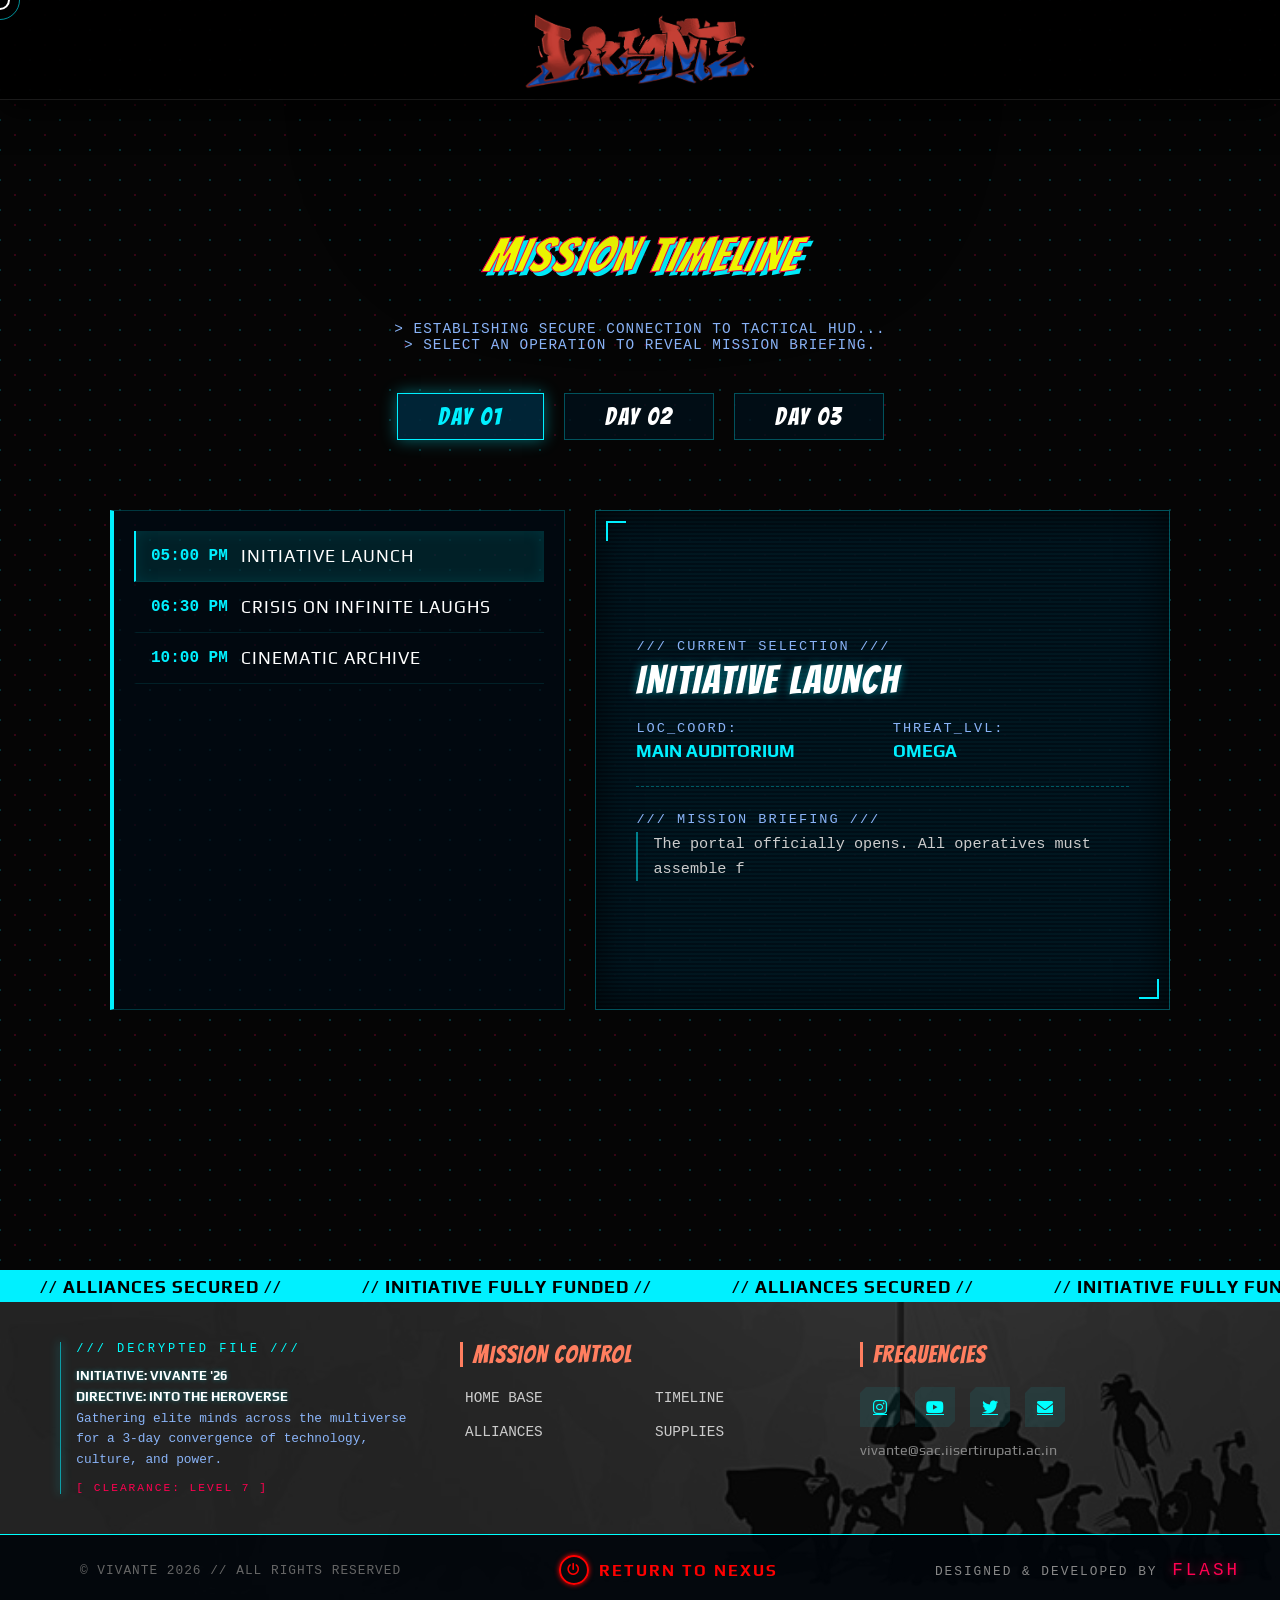
<file: schedule.html>
<!DOCTYPE html>
<html lang="en">
<head>
    <meta charset="UTF-8" />
    <meta name="viewport" content="width=device-width, initial-scale=1.0"/>
    <title>TIMELINE | VIVANTE 2026</title>
    <link rel="stylesheet" href="style.css" />
    <link rel="stylesheet" href="https://cdnjs.cloudflare.com/ajax/libs/font-awesome/6.0.0/css/all.min.css" />
    
    <style>
        /* === NAVBAR & FOOTER OVERRIDES === */
        .nav-left, .nav-right, #mobile-menu-overlay, .hamburger { display: none !important; }
        .navbar { justify-content: center !important; }

        /* === SPLIT-HUD LAYOUT === */
        .hud-container {
            max-width: 1100px;
            margin: 40px auto 80px;
            display: flex;
            gap: 30px;
            height: 500px;
            padding: 0 20px;
        }

        /* === DAY SELECTOR TABS === */
        .day-tabs {
            display: flex;
            justify-content: center;
            gap: 20px;
            margin-bottom: 30px;
        }
        .hud-tab {
            background: rgba(0, 15, 25, 0.8);
            border: 1px solid rgba(0, 240, 255, 0.3);
            color: #fff;
            font-family: 'Bangers', cursive;
            font-size: 1.5rem;
            letter-spacing: 2px;
            padding: 10px 40px;
            cursor: pointer;
            transition: 0.3s;
            position: relative;
            overflow: hidden;
        }
        .hud-tab::before {
            content: ''; position: absolute; top: 0; left: -100%; width: 100%; height: 100%;
            background: linear-gradient(90deg, transparent, rgba(255,255,255,0.2), transparent);
            transition: 0.4s;
        }
        .hud-tab:hover::before { left: 100%; }
        .hud-tab.active {
            background: rgba(0, 40, 60, 0.9);
            border-color: #00f0ff;
            box-shadow: 0 0 15px rgba(0, 240, 255, 0.4);
            color: #00f0ff;
        }

        /* === LEFT PANEL: THE TIMELINE FEED === */
        .hud-left {
            flex: 1;
            background: rgba(0, 10, 20, 0.7);
            border: 1px solid rgba(0, 240, 255, 0.2);
            border-left: 4px solid #00f0ff;
            overflow-y: auto;
            padding: 20px;
            position: relative;
        }
        /* Custom Scrollbar */
        .hud-left::-webkit-scrollbar { width: 6px; }
        .hud-left::-webkit-scrollbar-track { background: rgba(0,0,0,0.5); }
        .hud-left::-webkit-scrollbar-thumb { background: #00f0ff; border-radius: 10px; }

        .time-node {
            display: flex;
            align-items: center;
            padding: 15px;
            border-bottom: 1px solid rgba(0, 240, 255, 0.1);
            cursor: pointer;
            transition: 0.3s;
            border-left: 2px solid transparent;
        }
        .time-node:hover {
            background: rgba(0, 240, 255, 0.05);
            border-left-color: #00f0ff;
            padding-left: 25px;
        }
        .time-node.active {
            background: rgba(0, 240, 255, 0.1);
            border-left-color: #00f0ff;
            box-shadow: inset 0 0 15px rgba(0, 240, 255, 0.1);
        }
        .node-time {
            font-family: 'Courier New', monospace;
            color: #00f0ff;
            font-weight: bold;
            width: 90px;
            font-size: 1rem;
        }
        .node-title {
            font-family: 'Play', sans-serif;
            color: #fff;
            font-size: 1.1rem;
            letter-spacing: 1px;
        }

        /* === RIGHT PANEL: THE ANALYZER === */
        .hud-right {
            flex: 1.2;
            background: repeating-linear-gradient(0deg, rgba(0, 15, 25, 0.9), rgba(0, 15, 25, 0.9) 2px, rgba(0, 25, 35, 0.9) 2px, rgba(0, 25, 35, 0.9) 4px);
            border: 1px solid rgba(0, 240, 255, 0.3);
            position: relative;
            padding: 40px;
            display: flex;
            flex-direction: column;
            justify-content: center;
            box-shadow: inset 0 0 40px rgba(0,0,0,0.8);
        }
        /* Corner Targeting Reticles */
        .hud-right::before { content: ''; position: absolute; top: 10px; left: 10px; width: 20px; height: 20px; border-top: 2px solid #00f0ff; border-left: 2px solid #00f0ff; }
        .hud-right::after { content: ''; position: absolute; bottom: 10px; right: 10px; width: 20px; height: 20px; border-bottom: 2px solid #00f0ff; border-right: 2px solid #00f0ff; }

        .analyzer-glitch {
            animation: glitchEffect 0.2s 2;
        }
        @keyframes glitchEffect {
            0% { transform: translate(0) }
            20% { transform: translate(-5px, 5px) }
            40% { transform: translate(-5px, -5px) }
            60% { transform: translate(5px, 5px) }
            80% { transform: translate(5px, -5px) }
            100% { transform: translate(0) }
        }

        .data-label {
            font-family: 'Courier New', monospace;
            color: #8ab4f8;
            font-size: 0.85rem;
            margin-bottom: 5px;
            letter-spacing: 2px;
        }
        .data-title {
            font-family: 'Bangers', cursive;
            color: #fff;
            font-size: 2.5rem;
            letter-spacing: 2px;
            margin: 0 0 20px 0;
            text-shadow: 0 0 10px rgba(0, 240, 255, 0.5);
        }
        .data-grid {
            display: grid;
            grid-template-columns: 1fr 1fr;
            gap: 20px;
            margin-bottom: 25px;
            padding-bottom: 25px;
            border-bottom: 1px dashed rgba(0, 240, 255, 0.3);
        }
        .data-value {
            font-family: 'Play', sans-serif;
            color: #00f0ff;
            font-size: 1.1rem;
            font-weight: bold;
            text-transform: uppercase;
        }
        .data-desc {
            font-family: 'Courier New', monospace;
            color: #ccc;
            font-size: 0.95rem;
            line-height: 1.6;
            border-left: 2px solid rgba(0, 240, 255, 0.5);
            padding-left: 15px;
        }

        /* Mobile Breakpoint */
        @media (max-width: 800px) {
            .hud-container { flex-direction: column; height: auto; }
            .hud-left { max-height: 300px; }
            .hud-right { min-height: 400px; }
        }
    </style>
</head>
<body>

    <div id="cursor-main"></div>
    <div id="cursor-ghost"></div>

    <div class="navbar-bg"></div>
    <nav class="navbar">
        <div class="logo nav-logo reveal" style="opacity: 1; pointer-events: auto;" onclick="returnToNexus(event);" title="CLOSE DATABASE">
            <img src="images/logo.png" alt="Logo" style="height: 105px; cursor: pointer;" />
        </div>
    </nav>

    <main id="main-content" style="padding-top: 150px; min-height: 100vh;">
        <section id="schedule" class="section">
            <h2 class="section-title">MISSION TIMELINE</h2>
            
            <div style="text-align: center; color: #8ab4f8; font-family: 'Courier New', monospace; max-width: 800px; margin: -20px auto 40px; font-size: 0.9rem; letter-spacing: 1px;">
                > ESTABLISHING SECURE CONNECTION TO TACTICAL HUD... <br>
                > SELECT AN OPERATION TO REVEAL MISSION BRIEFING.
            </div>

            <div class="day-tabs">
                <button class="hud-tab active" onclick="loadDay(1, this)">DAY 01</button>
                <button class="hud-tab" onclick="loadDay(2, this)">DAY 02</button>
                <button class="hud-tab" onclick="loadDay(3, this)">DAY 03</button>
            </div>

            <div class="hud-container">
                
                <div class="hud-left" id="timeline-feed">
                    </div>

                <div class="hud-right" id="data-analyzer">
                    <div class="data-label">/// CURRENT SELECTION ///</div>
                    <h3 class="data-title" id="brief-title">AWAITING INPUT</h3>
                    
                    <div class="data-grid">
                        <div>
                            <div class="data-label">LOC_COORD:</div>
                            <div class="data-value" id="brief-loc">--</div>
                        </div>
                        <div>
                            <div class="data-label">THREAT_LVL:</div>
                            <div class="data-value" id="brief-threat">--</div>
                        </div>
                    </div>

                    <div class="data-label">/// MISSION BRIEFING ///</div>
                    <p class="data-desc" id="brief-desc">Select an event from the timeline feed to decrypt files.</p>
                </div>

            </div>
        </section>
    </main>

    <script>
       // The Master Database of Events
        const missionData = {
            1: [
                { time: "05:00 PM", title: "INITIATIVE LAUNCH", loc: "MAIN AUDITORIUM", threat: "OMEGA", desc: "The portal officially opens. All operatives must assemble for the Inauguration Ceremony at the COLESIUM." },
                { time: "06:30 PM", title: "CRISIS ON INFINITE LAUGHS", loc: "THE COLISEUM", threat: "FRIENDLY FIRE", desc: "Stand-up comedy protocol. Extreme Laughters detected. Proceed with a sense of humor (COLESIUM)." },
                { time: "10:00 PM", title: "CINEMATIC ARCHIVE", loc: "OPEN AIR THEATRE", threat: "CASUAL", desc: "Late-night movie screening. Visual feeds will run until 01:00 AM. Blankets and rations advised.(CAMPUS CENTRE)" }
            ],
            2: [
                { time: "09:00 AM", title: "MULTIVERSE SCAVENGER HUNT", loc: "CAMPUS GROUNDS", threat: "INTEL", desc: "Decrypt clues scattered across reality to Save the MULTIVERSE." },
                { time: "09:00 AM", title: "SPEED FORCE RELAY", loc: "SPORTS COMPLEX", threat: "PHYSICAL", desc: "High-velocity relay race running simultaneously with the Scavenger Hunt." },
                { time: "12:00 PM", title: "THE TRIAL OF KHONSHU", loc: "SECTOR 4", threat: "PSYCHOLOGICAL", desc: "KHONSHU Leads you to the truth but you must have to prove yourself before the scapel." },
                { time: "02:00 PM", title: "POTTERY WORKSHOP", loc: "CREATIVE HUB", threat: "ARTISTIC", desc: "Pottery shaping session. Manipulate terrain elements manually until 05:00 PM." },
                { time: "04:30 PM", title: "VIVANTE GOT BLATANT", loc: "MAIN STAGE", threat: "UNPREDICTABLE", desc: "Unfiltered talent showcase. Prepare for raw, uncalibrated displays of power." },
                { time: "08:30 PM", title: "PRONITE: ENERGY SURGE", loc: "THE ARENA", threat: "EXTREME", desc: "Phase one of the pro-nite sequence. High-frequency acoustic waves expected until 11:30 PM. \nArtists: BOMBAY Lineup and DJ RUBZ" }
            ],
            3: [
                { time: "11:00 AM", title: "BALLOON TAG", loc: "KHO-KHO COURT", threat: "TACTICAL", desc: "Evasive maneuvering required. Protect your target assets at all costs." },
                { time: "12:00 PM", title: "THE TRIAL OF KHONSHU", loc: "SECTOR 4", threat: "PSYCHOLOGICAL", desc: "Secondary escape room timeline branch. Navigate the puzzles before the collapse." },
                { time: "02:00 PM", title: "TOTE BAG ART", loc: "TBA", threat: "VARIABLE", desc: "Simultaneous debate protocol and tote bag art crafting. Brains and brushes required." },
                { time: "04:00 PM", title: "Who Knows Their Heroes Best?", loc: "UG-LH", threat: "CLASSIFIED", desc: "Who knows their heroes best? Test your knowledge of the cinematic and comic archives." },
                { time: "05:30 PM", title: "POWER MOVES", loc: "MAIN STAGE", threat: "CHOREOGRAPHED", desc: "Showcase of elite squad performances and cultural expressions." },
                { time: "07:30 PM", title: "THE INFINITY CONCERT", loc: "MAIN STAGE", threat: "APOCALYPTIC", desc: "The ultimate convergence. Maximum power output required to sustain crowd energy until 11:30 PM." }
            ]
        };

        const feedContainer = document.getElementById('timeline-feed');
        const analyzer = document.getElementById('data-analyzer');
        const briefTitle = document.getElementById('brief-title');
        const briefLoc = document.getElementById('brief-loc');
        const briefThreat = document.getElementById('brief-threat');
        const briefDesc = document.getElementById('brief-desc');

        // Function to load the timeline feed for a specific day
        function loadDay(day, btnElement) {
            // Update Tab UI
            document.querySelectorAll('.hud-tab').forEach(btn => btn.classList.remove('active'));
            btnElement.classList.add('active');

            // Clear current feed
            feedContainer.innerHTML = '';
            
            // Generate new feed items
            missionData[day].forEach((mission, index) => {
                const node = document.createElement('div');
                node.className = 'time-node';
                node.innerHTML = `
                    <div class="node-time">${mission.time}</div>
                    <div class="node-title">${mission.title}</div>
                `;
                
                // Add click listener to load data into the Analyzer
                node.onclick = () => {
                    // Highlight active node
                    document.querySelectorAll('.time-node').forEach(n => n.classList.remove('active'));
                    node.classList.add('active');
                    
                    updateAnalyzer(mission);
                };

                feedContainer.appendChild(node);
            });

            // Auto-select the first event of the day
            if(feedContainer.firstChild) {
                feedContainer.firstChild.click();
            }
        }

        // Function to inject data into the Right Panel with a glitch effect
        function updateAnalyzer(mission) {
            // Trigger Glitch Animation
            analyzer.classList.remove('analyzer-glitch');
            void analyzer.offsetWidth; // Trigger reflow to restart CSS animation
            analyzer.classList.add('analyzer-glitch');

            // Inject Data
            briefTitle.innerText = mission.title;
            briefLoc.innerText = mission.loc;
            briefThreat.innerText = mission.threat;
            
            // Typewriter effect for description
            briefDesc.innerText = '';
            let i = 0;
            const text = mission.desc;
            const speed = 20; // typing speed in ms
            
            function typeWriter() {
                if (i < text.length) {
                    briefDesc.innerHTML += text.charAt(i);
                    i++;
                    setTimeout(typeWriter, speed);
                }
            }
            typeWriter();
        }

        // Initialize Day 1 on page load
        window.onload = () => {
            loadDay(1, document.querySelector('.hud-tab'));
        };
    </script>

    <footer id="system-footer">
        <div class="footer-ticker-wrap">
            <div class="footer-ticker-move">
                <span class="footer-ticker-item">// ALLIANCES SECURED //</span>
                <span class="footer-ticker-item">// INITIATIVE FULLY FUNDED //</span>
                <span class="footer-ticker-item">// ALLIANCES SECURED //</span>
                <span class="footer-ticker-item">// INITIATIVE FULLY FUNDED //</span>
                <span class="footer-ticker-item">// ALLIANCES SECURED //</span>
                <span class="footer-ticker-item">// INITIATIVE FULLY FUNDED //</span>
            </div>
            <div class="footer-ticker-move">
                <span class="footer-ticker-item">// ALLIANCES SECURED //</span>
                <span class="footer-ticker-item">// INITIATIVE FULLY FUNDED //</span>
                <span class="footer-ticker-item">// ALLIANCES SECURED //</span>
                <span class="footer-ticker-item">// INITIATIVE FULLY FUNDED //</span>
                <span class="footer-ticker-item">// ALLIANCES SECURED //</span>
                <span class="footer-ticker-item">// INITIATIVE FULLY FUNDED //</span>
            </div>
        </div>

        <div class="footer-grid">
            <div class="footer-col lore-block">
                <div class="lore-accent-line"></div>
                <div class="lore-content">
                    <div class="lore-header">/// DECRYPTED FILE ///</div>
                    <p class="lore-text">
                        <span class="highlight">INITIATIVE: VIVANTE '26</span><br>
                        <span class="highlight">DIRECTIVE: INTO THE HEROVERSE</span><br>
                        Gathering elite minds across the multiverse for a 3-day convergence of technology, culture, and power.
                    </p>
                    <div class="lore-footer">[ CLEARANCE: LEVEL 7 ]</div>
                </div>
            </div>

            <div class="footer-col">
                <h3 class="footer-title">MISSION CONTROL</h3>
                <ul class="footer-links">
                    <li><a href="#" onclick="returnToNexus(event);">HOME BASE</a></li>
                    <li><a href="javascript:void(0);">TIMELINE</a></li>
                    <li><a href="sponsors.html" target="_blank">ALLIANCES</a></li>
                    <li><a href="shop.html" target="_blank">SUPPLIES</a></li>
                </ul>
            </div>

            <div class="footer-col">
                <h3 class="footer-title">FREQUENCIES</h3>
                <div class="social-holo-grid">
                    <a href="#" class="holo-icon"><i class="fab fa-instagram"></i></a>
                    <a href="#" class="holo-icon"><i class="fab fa-youtube"></i></a>
                    <a href="#" class="holo-icon"><i class="fab fa-twitter"></i></a>
                    <a href="#" class="holo-icon"><i class="fas fa-envelope"></i></a>
                </div>
                <div class="comm-text">vivante@sac.iisertirupati.ac.in</div>
            </div>
        </div>

        <div class="breathing-divider"></div>

        <div class="system-bottom-bar">
            <div class="copyright-text">© VIVANTE 2026 // ALL RIGHTS RESERVED</div>
            <div class="reboot-container" onclick="returnToNexus(event);">
                <div class="power-btn"><i class="fas fa-power-off"></i></div>
                <span>RETURN TO NEXUS</span>
            </div>
            <div class="dev-credits">
                DESIGNED & DEVELOPED BY <span class="highlight">FLASH</span>
            </div>
        </div>
    </footer> 

    <script src="script.js"></script>

</body>
</html>
</file>
<file: style.css>
/* ==========================================================================
   === 1. FONTS IMPORT ===
   ========================================================================== */
@import url('https://fonts.googleapis.com/css2?family=Anton&family=Bangers&family=Chakra+Petch:wght@400;700&family=Orbitron:wght@400;700;900&family=Play:wght@400;700&family=Rajdhani:wght@500;700&family=Share+Tech+Mono&family=Teko:wght@400;600&display=swap');

/* Apply border-box globally so padding doesn't add to element width */
*, *::before, *::after {
    box-sizing: border-box;
}

/* Constrain the root document to the exact screen width and hide horizontal overflow */
html, body {
    width: 100%;
    max-width: 100vw;
    overflow-x: hidden;
    position: relative; 
}
/* ==========================================================================
   === 2. CONTROL PANEL & MASTER ERA TOKEN ENGINE ===
   ========================================================================== */
:root {
    --theme-primary: #ff0050;     
    --theme-secondary: #00f0ff;   
    --theme-accent: #f6ff00;      
    --theme-bg-main: #050505;     
    --theme-bg-card: #111111;     
    
    --c-cyan: var(--theme-secondary);
    --c-magenta: var(--theme-primary);
    --c-yellow: var(--theme-accent);
    --c-black: var(--theme-bg-main);
    --c-white: #ffffff;
    --primary-color: var(--theme-primary);
    --bg-dark: var(--theme-bg-main);
    --bg-card: var(--theme-bg-card);
    --text-main: #ffffff;
    --anim-speed: 0.5s;
    --anim-curve: cubic-bezier(0.2, 0.8, 0.2, 1);
    
    --timer-glow-core: rgba(0, 255, 170, 0.85);
    --timer-glow-outer: rgba(0, 240, 255, 0.35);
    --timer-text: #ffffff;
    --timer-labels: #8ab4f8;
}

body.era-1940 {
    --theme-primary: #b38b4d;     
    --theme-secondary: #5a6b47;   
    --theme-accent: #d4af37;      
    --theme-bg-main: #1a1815;     
    --theme-bg-card: #26221d;     
    --timer-glow-core: rgba(212, 175, 55, 0.85);
    --timer-glow-outer: rgba(179, 139, 77, 0.35);
}

body.era-mystic {
    --theme-primary: #9b30ff;     
    --theme-secondary: #ffaa00;   
    --theme-accent: #00ffcc;      
    --theme-bg-main: #0a0510;     
    --theme-bg-card: #150a21;     
    --timer-glow-core: rgba(0, 255, 204, 0.85);
    --timer-glow-outer: rgba(155, 48, 255, 0.35);
}

/* ==========================================================================
   === 3. GLOBAL RESET & SCROLLBAR ===
   ========================================================================== */
* { margin: 0; padding: 0; box-sizing: border-box; font-family: 'Play', sans-serif; scroll-behavior: smooth; }
body { 
    overflow-x: hidden; 
    background-color: var(--c-black); 
    color: #ffffff;
    background-image: radial-gradient(rgba(255, 0, 80, 0.2) 1px, transparent 1px), radial-gradient(rgba(0, 240, 255, 0.2) 1px, transparent 1px);
    background-size: 30px 30px;
    background-position: 0 0, 15px 15px;
    transition: background-color 0.6s ease, color 0.6s ease;
}

h1, h2, h3, .nav-panel a, .time-val, button { font-family: 'Bangers', cursive; letter-spacing: 2px; font-weight: 400; color: #ffffff; }

html { scrollbar-width: thin; scrollbar-color: var(--c-cyan) #050505; }
::-webkit-scrollbar { width: 15px; }
::-webkit-scrollbar-track { background: #050505; border-left: 1px solid rgba(0, 240, 255, 0.1); }
::-webkit-scrollbar-thumb { background: rgba(0, 240, 255, 0.3); border: 1px solid var(--c-cyan); border-radius: 3px; }
::-webkit-scrollbar-thumb:hover { background: var(--c-cyan); border: 1px solid #fff; }

/* ==========================================================================
   === 4. NAVBAR (THE SANDWICH LAYERS & Z-INDEX FIXES) ===
   ========================================================================== */
.navbar-bg { position: fixed !important; top: 0; left: 0; width: 100%; height: 100px; background: rgba(0,0,0,0.95); border-bottom: 1px solid rgba(255,255,255,0.1); box-shadow: 0 10px 30px rgba(0,0,0,0.8); z-index: 1000 !important; }
.navbar { display: flex; align-items: center; justify-content: center; padding: 0 30px; background: transparent; position: fixed !important; width: 100%; top: 0; height: 100px; z-index: 1001 !important; filter: drop-shadow(0 0 120px rgba(0, 0, 0, 0.85)) drop-shadow(4px 4px 0px #000000)}

.hamburger { cursor: pointer; display: none; align-items: center; gap: 8px; z-index: 40; transition: 0.3s; }
.logo { position: absolute; left: 50%; transform: translateX(-50%); cursor: pointer; z-index: 1001; filter: drop-shadow(0 0 1.2px rgba(0, 0, 0, 0.85))drop-shadow(4px 4px 0px #000000)}
.nav-logo { opacity: 0; pointer-events: none; transform: translateX(-50%); transition: opacity 0.2s ease-out; }
.nav-logo.reveal { opacity: 1; pointer-events: auto; }

.nav-logo img { height: 110px; width: auto; transition: opacity 0.2s ease-out, filter 0.3s ease, transform 0.3s ease; }
.nav-logo.reveal:hover img { filter: drop-shadow(0 0 10px rgb(172, 20, 20)) drop-shadow(6px 6px 0px #000000); transform: scale(1.1); }

.nav-panel {
  position: fixed; top: 0; left: -300px; width: 300px; height: 100vh;
  background: rgba(10, 10, 10, 0.98); backdrop-filter: blur(10px);
  border-right: 1px solid var(--primary-color);
  display: flex; flex-direction: column; justify-content: flex-start; align-items: center; gap: 20px;
  padding-top: 120px; padding-bottom: 50px; overflow-y: auto; z-index: 20;
  box-shadow: 10px 0 30px rgba(0,0,0,0.5); transition: left var(--anim-speed) var(--anim-curve);
}
.nav-panel.active { left: 0; }
.nav-panel a { font-size: 1.2rem; color: #fff; text-decoration: none; font-weight: bold; text-transform: uppercase; letter-spacing: 1px; cursor: pointer; transition: 0.3s; }
.nav-panel a:hover { color: var(--primary-color); text-shadow: 0 0 15px var(--primary-color); transform: translateX(10px); }

.nav-left, .nav-right { display: flex; gap: 35px; align-items: center; }
.nav-left { margin-right: 220px; }
.nav-right { margin-left: 220px; }
.navbar a { font-family: 'Bangers', cursive; color: #ffffff; text-decoration: none; font-size: 1.1rem; letter-spacing: 1px; cursor: pointer; text-transform: uppercase; transition: 0.3s; }
.navbar a:hover { color: var(--primary-color); text-shadow: 0 0 10px var(--primary-color); transform: translateY(-2px); }

main, .logo { transition: transform var(--anim-speed) var(--anim-curve); transform-origin: center top; }
body.menu-open main { transform: translateX(145px) scale(0.80); border-radius: 20px; opacity: 0.8; }
body.menu-open .logo { transform: translateX(calc(150px - 50%)) scale(0.85); }

/* ==========================================================================
   === 5. HERO & CINEMATIC DOOMSDAY TIMER ===
   ========================================================================== */
.hero { 
    height: 100dvh; 
    min-height: -webkit-fill-available;
    display: flex; 
    align-items: center; 
    justify-content: center; 
    text-align: center; 
    background-image: url('images/hero-bg.jpg'); 
    background-size: cover; 
    background-position: center; 
    position: relative; 
    padding-top: 80px; 
}
.hero-overlay { 
    position: absolute; top: 0; left: 0; width: 100%; height: 100%; 
    background: linear-gradient(to bottom, rgba(5, 5, 5, 0.4) 0%, rgba(5, 5, 5, 0.7) 60%, var(--bg-dark) 100%); 
}
.hero-content { position: relative; padding: 0 20px; }
.hero-logo-wrapper { display: flex; justify-content: center; align-items: flex-end; margin-bottom: 20px; position: relative; z-index: 1001; min-height: 120px; }
.big-logo { width: 600px; max-width: 80%; height: auto; max-height: 35vh; object-fit: contain; filter: drop-shadow(0 10px 20px rgba(0,0,0,0.6)); transform-origin: center top; will-change: transform, opacity; z-index: 1001; margin: 0; display: block; }
.hero-theme { font-family: 'Bangers', cursive; font-size: 3.5rem; letter-spacing: 4px; text-transform: uppercase; margin: 20px 0; color: var(--c-yellow) !important; text-shadow: 4px 4px 0px var(--c-cyan); -webkit-text-stroke: 1px #ff0050; transform: rotate(-1deg); }
.fest-details { font-family: 'Play', sans-serif; font-size: 1.2rem; color: #ccc; letter-spacing: 2px; text-transform: uppercase; margin-bottom: 30px; font-weight: bold; }

.doomsday-timer-wrapper { display: flex; flex-direction: column; align-items: center; justify-content: center; margin: 40px auto; font-family: 'Courier New', monospace, sans-serif; position: relative; z-index: 5; }
.timer-directive { color: var(--timer-text); font-size: 1.5rem; font-weight: 800; letter-spacing: 8px; text-transform: uppercase; margin-bottom: 30px; text-align: center; animation: doomsdayPulse 3s infinite alternate ease-in-out; }
.timer-display { display: flex; align-items: flex-start; gap: 15px; padding: 20px 30px; background: transparent; }
.time-value { color: var(--timer-text); font-size: 4rem; font-weight: 900; line-height: 1; letter-spacing: 3px; transition: all 0.2s ease; text-shadow: 4px 5px 0px rgba(0, 0, 0, 0.95), 0 0 10px var(--timer-glow-core), 0 0 25px var(--timer-glow-outer); }
.time-separator { color: rgba(255, 255, 255, 0.6); font-size: 3.5rem; font-weight: 700; line-height: 0.85; padding-top: 5px; animation: blinkColon 1s infinite step-start; text-shadow: 3px 4px 0px rgba(0, 0, 0, 0.95), 0 0 12px var(--timer-glow-core); }
.time-block { display: flex; flex-direction: column; align-items: center; min-width: 75px; }
.time-label { color: var(--timer-labels); font-size: 0.75rem; font-weight: 700; letter-spacing: 4px; margin-top: 12px; text-transform: uppercase; opacity: 0.8; }

.countdown-container { display: flex; gap: 20px; justify-content: center; margin-top: 20px; }
.time-box { background: var(--c-cyan); padding: 10px; border: 2px solid #000; min-width: 80px; box-shadow: 5px 5px 0 var(--c-magenta); transform: skew(-5deg); }
.time-val { font-size: 2rem; color: #000; font-weight: bold; display: block; }

/* ==========================================================================
   === 6. SECTIONS & UNIVERSAL TITLES ===
   ========================================================================== */
.section { padding: 80px 20px; min-height: 80vh; display: flex; flex-direction: column; align-items: center; }
.container { max-width: 1100px; margin: 0 auto; text-align: center; width: 100%; }
section { scroll-margin-top: 100px; }
.section-title { font-size: 3rem; margin-bottom: 50px; display: inline-block; color: var(--c-yellow) !important; text-transform: uppercase; font-style: italic; border-bottom: none !important; -webkit-text-stroke: 1px var(--c-magenta); text-shadow: 4px 4px 0px var(--c-cyan) !important; padding-bottom: 10px; }

/* ==========================================================================
   === 7. TIMELINE ===
   ========================================================================== */
.timeline-container { position: relative; max-width: 1100px; margin: 0 auto; margin-top: -80px; }
.timeline-core, .thread-connector { display: none; } 
.timeline-item { position: relative; width: 50%; box-sizing: border-box; z-index: 2; height: 250px; --scroll-progress: 0; display: flex; align-items: flex-start; }
.timeline-item.left { left: 0; justify-content: flex-end; padding-right: 40px; padding-left: 20px; }
.timeline-item.right { left: 50%; justify-content: flex-start; padding-left: 40px; padding-right: 20px; }
.line-segment { position: absolute; top: 0; width: 6px; background: var(--c-yellow, #ffdd00); border: 1px solid #000; z-index: 1; transform-origin: top; height: calc(clamp(0, var(--scroll-progress), 1) * 100%); box-shadow: 0 0 10px var(--c-yellow), 0 0 20px rgba(255, 221, 0, 0.7); transition: none !important; }
.timeline-item.left .line-segment { right: -3px; }
.timeline-item.right .line-segment { left: -3px; }
.timeline-item::before { content: ''; position: absolute; top: 50px; width: 14px; height: 14px; background: var(--c-yellow); border: 2px solid #000; border-radius: 50%; z-index: 4; transform: scale(clamp(0, (var(--scroll-progress) - 0.18) * 25, 1)); box-shadow: 0 0 12px var(--c-yellow), 0 0 24px var(--c-yellow); transition: none !important; }
.timeline-item.left::before { right: -7px; }
.timeline-item.right::before { left: -7px; }
.timeline-item::after { content: ''; position: absolute; top: 55px; height: 3px; background: var(--c-yellow); border: 1px solid #000; z-index: 2; width: clamp(0px, (var(--scroll-progress) - 0.20) * 266px, 40px); box-shadow: 0 0 8px var(--c-yellow); transition: none !important; }
.timeline-item.left::after { right: 0px; transform-origin: right; }
.timeline-item.right::after { left: 0px; transform-origin: left; }

.time-content { background: #000; border: 3px solid #fff; padding: 25px; box-shadow: 10px 10px 0px var(--c-yellow), 0 0 20px rgba(255, 221, 0, 0.3); display: inline-block; min-width: 250px; position: relative; top: 20px; z-index: 3; margin: 0; opacity: clamp(0, (var(--scroll-progress) - 0.30) * 6.6, 1); --slide-pos: calc(40px - clamp(0px, (var(--scroll-progress) - 0.30) * 266px, 40px)); transform: translateX(var(--tx)); transition: none !important; }
.timeline-item.left .time-content { text-align: right; --tx: calc(var(--slide-pos) * -1); }
.timeline-item.right .time-content { text-align: left; --tx: var(--slide-pos); }
.time-content h3 { color: var(--c-yellow); margin: 5px 0; font-family: 'Bangers', cursive; font-size: 1.5rem; letter-spacing: 1px; -webkit-text-stroke: 1px #000; }
.time-content p { color: #ddd; font-size: 0.95rem; margin: 0; }
.time-content .date { font-weight: bold; color: #fff; display: block; margin-bottom: 5px; font-size: 1.1rem; }
.time-content .time { color: #fff; font-size: 0.85rem; display: block; margin-top: 10px; font-weight: bold; }

/* ==========================================================================
   === 8. GALLERY & CARDS ===
   ========================================================================== */
.gallery-scroll { display: flex; gap: 20px; overflow-x: auto; padding: 60px 20px; width: 100vw; position: relative; left: 50%; right: 50%; margin-left: -50vw; margin-right: -50vw; scroll-snap-type: x mandatory; scroll-behavior: smooth; -ms-overflow-style: none; scrollbar-width: none; }
.gallery-scroll::-webkit-scrollbar { display: none; }
.gallery-item { min-width: 300px; height: 200px; background: #222; border-radius: 15px; overflow: hidden; position: relative; cursor: pointer; scroll-snap-align: center; border: 1px solid #333; transition: 0.3s; animation: chaosFloat 6s ease-in-out infinite alternate; background: linear-gradient(to bottom, #1a0505, #000000); }
.gallery-item img { width: 100%; height: 100%; object-fit: cover; transition: 0.5s; }
.gallery-item:hover { z-index: 10; animation-play-state: paused; border-color: rgba(255, 60, 60, 0.4) !important; box-shadow: 0 0 50px rgba(255, 0, 0, 0.2) !important; background: linear-gradient(to bottom, #2a0505, #050000); }
.gallery-item:hover img { transform: scale(1.05); filter: none !important; }
.gallery-item:nth-child(1) { animation-duration: 5s; animation-delay: 0s; }
.gallery-item:nth-child(2) { animation-duration: 7s; animation-delay: -2s; }
.gallery-item:nth-child(3) { animation-duration: 4.5s; animation-delay: -1s; }
.gallery-item:nth-child(4) { animation-duration: 6s; animation-delay: -4s; }
.gallery-item:nth-child(5) { animation-duration: 5.5s; animation-delay: -1.5s; }
.gallery-item:nth-child(6) { animation-duration: 8s; animation-delay: -3s; }

.grid-container { display: flex; flex-wrap: wrap; justify-content: center; gap: 30px; }
.card, .team-card { background: var(--bg-card); border: 1px solid #333; padding: 20px; width: 280px; border-radius: 10px; transition: 0.3s; cursor: pointer; }
.card:hover, .team-card:hover { transform: translateY(-10px); border-color: var(--primary-color); box-shadow: 0 0 20px rgba(255, 170, 0, 0.3); }

/* ==========================================================================
   === 9. REALITY STONE V4 ===
   ========================================================================== */
#gallery { position: relative; background: transparent; transition: background 1s ease; overflow: hidden; padding: 100px 0; }
#gallery.reality-warped .section-title { color: #b30000; text-shadow: 0 0 20px rgba(180, 0, 0, 0.6); transition: 0.8s; border-bottom-color: #b30000; }
#gallery.reality-warped .gallery-item { border-color: #500000; box-shadow: none; }
#gallery.reality-warped .gallery-item img { filter: sepia(0.5) hue-rotate(-60deg) contrast(1.1) brightness(0.8); transition: filter 0.5s ease, transform 0.5s ease; width: 100%; height: 100%; object-fit: cover; }

table { width: 100%; border-collapse: collapse; margin-top: 20px; }
th { background: var(--primary-color); color: #000; padding: 15px; font-family: 'Bangers', cursive; letter-spacing: 1px; }
td { padding: 15px; border-bottom: 1px solid #222; }
.map-container { height: 350px; border: 1px solid #333; border-radius: 10px; overflow: hidden; }
iframe { width: 100%; height: 100%; border: 0; filter: grayscale(100%) invert(92%); }
.socials i { font-size: 2rem; margin: 0 15px; color: #666; transition: 0.3s; cursor: pointer; }
.socials i:hover { color: var(--primary-color); text-shadow: 0 0 20px var(--primary-color); transform: scale(1.2); }

/* ==========================================================================
   === 10. INFINITY STONES & SNAP ===
   ========================================================================== */
.infinity-stone { position: absolute; width: 30px; height: 30px; --stone-color: #fff; background: radial-gradient(circle at 30% 30%, #fff, var(--stone-color)); border-radius: 50%; cursor: pointer; box-shadow: 0 0 15px var(--stone-color), inset 0 0 10px var(--stone-color); z-index: 10002; animation: stoneFloat 3s infinite ease-in-out; transition: 0.5s; }
.infinity-stone:hover { transform: scale(1.5); filter: brightness(1.2); }
.infinity-stone.collected { transform: scale(4) rotate(360deg); opacity: 0; pointer-events: none; }
#stone-hud { position: fixed; bottom: 50px; right: 20px; background: rgba(0,0,0,0.9); border: 2px solid #444; padding: 12px; border-radius: 15px; z-index: 3000; display: flex; flex-direction: column; align-items: center; gap: 8px; box-shadow: 0 5px 20px rgba(0,0,0,0.5); transition: bottom 0.4s cubic-bezier(0.2, 0.8, 0.2, 1); }
.hud-title { font-family: 'Bangers'; font-size: 1rem; color: #fff; letter-spacing: 1px; }
.stone-slots { display: flex; gap: 8px; }
.slot { width: 25px; height: 25px; border: 2px solid #555; border-radius: 50%; background: #222; transition: 0.3s; --stone-color: #fff; }
.slot.filled { background: var(--stone-color); box-shadow: 0 0 15px var(--stone-color); border-color: #fff; }

#snap-overlay { position: fixed; top: 0; left: 0; width: 100%; height: 100%; background: white; z-index: 5000; display: none; flex-direction: column; justify-content: center; align-items: center; text-align: center; color: black; animation: flash 2.5s forwards; }
.snap-message h1 { font-family: 'Bangers'; font-size: 4rem; margin-bottom: 20px; }
.snap-message button { padding: 10px 25px; background: var(--primary-color); border: none; font-weight: bold; cursor: pointer; margin-top: 20px; font-family: 'Bangers'; font-size: 1.2rem; }

/* ==========================================================================
   === 11. VILLAIN MODE ===
   ========================================================================== */
body.villain-mode { --primary-color: #ff003c; background-color: #0a0000; box-shadow: inset 0 0 50px #ff003c, inset 0 0 100px rgba(255, 0, 60, 0.5); min-height: 100vh; }
body.villain-mode .hero-theme { text-shadow: 3px 0 #fff, -3px 0 #ff003c; animation: glitchText 0.3s infinite; }
body.villain-mode .big-logo, body.villain-mode .nav-logo img { filter: grayscale(100%) brightness(0.8) sepia(100%) hue-rotate(-50deg) saturate(600%) contrast(1.2); animation: shakeLogo 0.5s infinite; }
#villain-overlay { position: fixed; bottom: 30px; left: 50%; transform: translateX(-50%); text-align: center; z-index: 5001; display: none; pointer-events: none; }
.hack-message { font-family: 'Bangers'; font-size: 3rem; color: #ff003c; text-shadow: 4px 4px 0 #000, 0 0 30px #ff003c, 0 0 60px #ff003c; margin-bottom: 20px; animation: glitchText 0.5s infinite; }
.override-box { background: rgba(0, 0, 0, 0.9); border: 2px solid #ff003c; padding: 20px; border-radius: 10px; box-shadow: 0 0 30px #ff003c; pointer-events: auto; }
.override-box p { color: #fff; font-family: 'Play', sans-serif; font-weight: bold; margin-bottom: 10px; letter-spacing: 1px; }
.progress-container { width: 300px; height: 30px; background: #333; border: 2px solid #fff; border-radius: 5px; overflow: hidden; position: relative; }
#override-bar { width: 0%; height: 100%; background: #00ff00; box-shadow: 0 0 15px #00ff00; transition: width 0.1s linear; }

/* ==========================================================================
   === 12. WAYNETECH TACTICAL BATCOMPUTER ===
   ========================================================================== */
.waynetech-section { position: relative; padding-bottom: 100px; background: #050505; }
.batcomputer-terminal { max-width: 900px; margin: 0 auto; background: #0a0a0c; border: 2px solid #1a1a1a; border-top: 4px solid #e60000; border-radius: 4px; box-shadow: 0 30px 60px rgba(0,0,0,0.9); position: relative; overflow: hidden; }
.sonar-scan-line { position: absolute; top: -10%; left: 0; width: 100%; height: 5px; background: rgba(230, 0, 0, 0.5); box-shadow: 0 0 20px #e60000; z-index: 50; pointer-events: none; animation: batScan 6s linear infinite; }
.tactical-screen { position: relative; padding: 30px 40px; min-height: 450px; background-image: linear-gradient(rgba(20, 20, 20, 0.8) 1px, transparent 1px), linear-gradient(90deg, rgba(20, 20, 20, 0.8) 1px, transparent 1px); background-size: 20px 20px; }
.security-clearance { display: flex; justify-content: space-between; font-family: 'Courier New', monospace; font-size: 0.8rem; color: #555; letter-spacing: 2px; border-bottom: 1px solid #222; padding-bottom: 10px; margin-bottom: 20px; }
.target-header { display: flex; justify-content: center; align-items: center; gap: 20px; margin-bottom: 30px; }
.crosshair { color: #e60000; font-size: 1.5rem; }
.arcade-game-title { font-family: 'Courier New', monospace; font-weight: bold; color: #fff; font-size: 1.8rem; letter-spacing: 5px; text-transform: uppercase; }
.bat-score-table { width: 100%; border-collapse: collapse; position: relative; z-index: 10; font-family: 'Play', sans-serif; text-transform: uppercase; }
.bat-score-table th { color: #ffffff; font-size: 1.2rem; text-align: centre; padding-bottom: 15px; border-bottom: 2px solid #222; letter-spacing: 3px; font-weight: bold; }
.bat-score-table td { padding: 15px 10px; color: #aaa; font-size: 1.1rem; border-bottom: 1px solid #111; transition: 0.2s; }
.rank-1 td { color: #fff; border-left: 3px solid #e60000; padding-left: 15px; font-weight: bold; }
.rank-2 td { color: #ddd; border-left: 3px solid #660000; padding-left: 15px; }
.rank-3 td { color: #bbb; border-left: 3px solid #330000; padding-left: 15px; }
.bat-score-table tr:not(thead tr):hover td { background: rgba(230, 0, 0, 0.05); color: #e60000; border-bottom: 1px solid #e60000; }
.tactical-controls { display: flex; justify-content: space-between; align-items: center; padding: 20px 40px; background: #070707; border-top: 1px solid #1a1a1a; }
.system-status { font-family: 'Courier New', monospace; font-size: 0.9rem; color: #333; letter-spacing: 4px; }
.bat-btn { background: transparent; border: 1px solid #333; color: #888; font-family: 'Courier New', monospace; font-size: 1rem; font-weight: bold; letter-spacing: 2px; cursor: pointer; padding: 12px 25px; transition: 0.3s; border-radius: 2px; }
.bat-btn:hover { background: rgba(230, 0, 0, 0.1); border: 1px solid #e60000; color: #e60000; box-shadow: inset 0 0 10px rgba(230, 0, 0, 0.2); }
.screen-flicker { animation: dataDecrypt 0.3s ease-out; }
.hidden-board { display: none; }
.active-board { display: table-row-group; }

/* ==========================================================================
   === 13. LIGHTBOX ===
   ========================================================================== */
#lightbox-overlay { display: none; position: fixed; z-index: 9999; top: 0; left: 0; width: 100%; height: 100%; background: rgba(0, 0, 0, 0.95); justify-content: center; align-items: center; backdrop-filter: blur(10px); opacity: 0; transition: opacity 0.3s ease; }
#lightbox-overlay.active { display: flex; opacity: 1; }
#lightbox-img { max-width: 90%; max-height: 90%; border: 2px solid #b30000; box-shadow: 0 0 40px rgba(180, 0, 0, 0.4); transform: scale(0.9); transition: transform 0.3s cubic-bezier(0.2, 0.8, 0.2, 1); }
#lightbox-overlay.active #lightbox-img { transform: scale(1); }
.close-btn { position: absolute; top: 20px; right: 40px; font-size: 4rem; color: #fff; cursor: pointer; transition: 0.3s; }
.close-btn:hover { color: #ff3333; }

/* ==========================================================================
   === 14. DAILY BUGLE TICKER V3 & HUD SLIDING TRIGGERS ===
   ========================================================================== */
.ticker-container { 
    position: fixed !important; 
    bottom: 0 !important; 
    left: 0 !important; 
    width: 100% !important; 
    height: 45px !important; 
    background-color: #f6ff00; 
    background-image: radial-gradient(#000 1px, transparent 1px); 
    background-size: 5px 5px; background-blend-mode: multiply; 
    border-top: 4px solid #000; 
    z-index: 10005 !important; 
    display: flex; align-items: center; 
    box-shadow: 0 -5px 0px rgba(0,0,0,1); 
    margin: 0 !important;
}
.ticker-label { background: transparent; filter: drop-shadow(8px 8px 8px #000); color: #fff; height: 60px; margin-top: -20px; padding: 0 15px; padding-right: 45px; display: flex; flex-direction: column; justify-content: center; align-items: center; font-family: 'Bangers', cursive; font-size: 1.6rem; line-height: 0.9; letter-spacing: 1px; text-transform: uppercase; text-align: center; position: relative; z-index: 20; }
.ticker-label::before { content: ''; position: absolute; top: 0; left: 0; width: 100%; height: 100%; background: #ff0050; clip-path: polygon(0 0, 100% 0, 85% 100%, 0 100%); z-index: -1; }
.ticker-label span { filter: none; }
.ticker-wrap { flex-grow: 1; overflow: hidden; white-space: nowrap; mask-image: linear-gradient(to right, transparent, black 2%, black 98%, transparent); }
.ticker-move { display: inline-block; white-space: nowrap; padding-left: 100%; animation: tickerScroll 30s linear infinite; }
.ticker-wrap:hover .ticker-move { animation-play-state: paused; cursor: default; }
.ticker-label:hover ~ .ticker-wrap .ticker-move { animation-play-state: running; }
.ticker-item { display: inline-block; padding: 0 30px; font-family: 'Play', sans-serif; font-weight: 800; font-size: 1.2rem; color: #000; text-transform: uppercase; letter-spacing: 0.5px; -webkit-text-stroke: 0.5px #000; }
.ticker-item::after { content: ' // '; color: #ff0050; font-weight: 900; margin-left: 10px; }
.ticker-close { width: 60px; height: 100%; background: #000; color: #f6ff00; display: flex; align-items: center; justify-content: center; font-size: 1.0rem; font-family: 'Bangers', cursive; cursor: pointer; z-index: 3; transition: 0.2s; border-left: 2px solid #fff; }
.ticker-close:hover { background: #ff0050; color: #fff; content: "CLOSE"; }

/* === DYNAMIC HUD SLIDING (TRIGGERS WHEN TICKER CLOSES GLOBALLY) === */
#arc-reactor-btn, #arc-radial-menu, #stone-hud {
    transition: bottom 0.4s cubic-bezier(0.25, 1, 0.5, 1), transform 0.4s ease, opacity 0.4s ease !important;
}
body.ticker-closed #arc-reactor-btn { bottom: 15px !important; }
body.ticker-closed #arc-radial-menu { bottom: 10px !important; }
body.ticker-closed #stone-hud { bottom: 15px !important; }

/* Removes massive gaps around the footer globally so ticker hugs the bottom */
footer, .footer, .system-bottom-bar, #events { padding-bottom: 50px !important; margin-bottom: 0 !important; }
body.ticker-closed footer, body.ticker-closed .footer, body.ticker-closed .system-bottom-bar, body.ticker-closed #events { padding-bottom: 10px !important; }

/* ==========================================================================
   === 15. CUSTOM CURSOR ===
   ========================================================================== */
@media (min-width: 992px) {
    body, a, button, input, select, textarea, .logo, .nav-panel, .time-content, .infinity-stone, .card, .team-card, .ticker-close, [onclick], a:hover, button:hover { cursor: none !important; }
}
#cursor-main { position: fixed; top: 0; left: 0; width: 20px; height: 20px; border: 2px solid #fff; border-radius: 50%; transform: translate(-50%, -50%); pointer-events: none !important; z-index: 10000090; mix-blend-mode: difference; transition: width 0.2s, height 0.2s, background 0.2s; display: flex; justify-content: center; align-items: center; }
#cursor-ghost { position: fixed; top: 0; left: 0; width: 40px; height: 40px; border: 1px solid var(--c-cyan); border-radius: 50%; transform: translate(-50%, -50%); pointer-events: none !important; z-index: 99999999; opacity: 0.6; transition: transform 0.1s linear; }

body.hovering #cursor-main { width: 15px; height: 15px; background: #fff; border: none; mix-blend-mode: normal; box-shadow: 0 0 10px var(--c-cyan), 0 0 25px var(--c-magenta), 0 0 50px var(--c-cyan); animation: energyShake 0.1s infinite; }
body.hovering #cursor-main::before, body.hovering #cursor-main::after { content: ''; position: absolute; top: 50%; left: 50%; border-radius: 50%; border: 2px dashed var(--c-cyan); opacity: 0; }
body.hovering #cursor-main::before { animation: absorbParticles 1s infinite linear; }
body.hovering #cursor-main::after { animation: absorbParticles 1s infinite linear 0.5s; border-color: var(--c-magenta); }
body.hovering #cursor-ghost { width: 60px; height: 60px; border: 1px dashed rgba(255, 255, 255, 0.4); animation: energySpin 2s infinite linear; }

/* ==========================================================================
   === 16. S.H.I.E.L.D. 3D FLIP GRID ===
   ========================================================================== */
.shield-grid { display: flex; flex-wrap: wrap; justify-content: center; gap: 40px; padding: 20px; max-width: 1200px; margin: 0 auto; align-items: flex-start; transition: 0.3s; }
.agent-card { width: 300px; height: 420px; perspective: 1000px; cursor: pointer; background: transparent; border: none; padding: 0; position: relative; z-index: 10; transition: transform 0.6s cubic-bezier(0.23, 1, 0.32, 1), left 0.6s cubic-bezier(0.23, 1, 0.32, 1), top 0.6s cubic-bezier(0.23, 1, 0.32, 1), width 0.6s cubic-bezier(0.23, 1, 0.32, 1), height 0.6s cubic-bezier(0.23, 1, 0.32, 1), box-shadow 0.6s ease, z-index 0s linear 0s !important; }
.agent-card:not(.active):hover { transform: translateY(-10px) scale(1.05); z-index: 15; }
.agent-card:not(.active):hover .card-front { box-shadow: 0 0 25px rgba(0, 240, 255, 0.4); border-color: #fff; }
.agent-card.active, .agent-card.flipped { z-index: 3000 !important; }
#card-backdrop { position: fixed; top: 0; left: 0; width: 100%; height: 100%; background: rgba(0, 10, 20, 0.85); backdrop-filter: blur(8px); z-index: 2000; opacity: 0; pointer-events: none; transition: opacity 0.4s ease; }
#card-backdrop.active { opacity: 1; pointer-events: auto; }

.card-inner { position: relative; width: 100%; height: 100%; text-align: left; transition: transform 0.8s cubic-bezier(0.175, 0.885, 0.32, 1.275); transform-style: preserve-3d; }
.agent-card.flipped .card-inner { transform: rotateY(180deg); }
.card-front, .card-back { position: absolute; width: 100%; height: 100%; -webkit-backface-visibility: hidden; backface-visibility: hidden; padding: 20px; border: 1px solid var(--c-cyan); background: #0a1015; clip-path: polygon(30px 0, 100% 0, 100% calc(100% - 30px), calc(100% - 30px) 100%, 0 100%, 0 30px); }
.card-front { z-index: 2; filter: drop-shadow(0 0 10px rgba(0, 240, 255, 0.2)); display: flex; flex-direction: column; }
.card-back { background: #000; transform: rotateY(180deg); border-color: #ff0050; display: flex; flex-direction: column; justify-content: space-between; box-shadow: inset 0 0 30px rgba(255, 0, 80, 0.2); }

.agent-status { font-family: 'Courier New', monospace; font-size: 0.75rem; color: var(--c-cyan); border-bottom: 1px solid var(--c-cyan); padding-bottom: 5px; margin-bottom: 12px; display: flex; justify-content: space-between; }
.agent-status::after { content: '●'; color: #00ff00; animation: blink 2s infinite; }
.agent-photo { width: 100%; height: 160px; background: #000; overflow: hidden; position: relative; margin-bottom: 15px; border: 1px solid #333; }
.agent-photo img { width: 100%; height: 100%; object-fit: cover; filter: grayscale(100%) sepia(100%) hue-rotate(170deg) saturate(200%); transition: 0.4s; }
.agent-card:hover .agent-photo img { filter: grayscale(0%); transform: scale(1.1); }
.agent-name { font-family: 'Bangers', cursive; color: #fff; font-size: 1.8rem; letter-spacing: 1px; margin: 0; }
.agent-role { font-family: 'Courier New', monospace; color: var(--c-magenta); font-weight: bold; font-size: 0.85rem; margin-bottom: 10px; }
.classified-stamp { border: 2px solid #ff0050; color: #ff0050; font-family: 'Bangers', cursive; font-size: 1.8rem; text-align: center; padding: 5px; transform: rotate(-5deg); text-shadow: 0 0 10px #ff0050; margin-bottom: 10px; }
.terminal-loader { font-family: 'Courier New', monospace; color: var(--c-cyan); font-size: 0.75rem; margin-bottom: 10px; opacity: 0.8; }
.secret-data { flex-grow: 1; background: rgba(255, 0, 80, 0.1); padding: 10px; border-left: 2px solid #ff0050; margin-bottom: 10px; overflow: hidden; }
.typewriter { 
    font-family: 'Courier New', monospace; 
    color: #fff; 
    font-size: 0.9rem; 
    font-weight: bold; 
    margin: 0; 
    border-right: 2px solid var(--c-cyan); 
    animation: blinkCursor 0.8s infinite;
    white-space: pre-wrap;   /* Preserves spaces and allows wrapping */
    word-break: break-word;  /* Prevents text from overflowing the box */
}.return-btn { text-align: center; font-family: 'Courier New', monospace; font-size: 0.7rem; color: #666; }
.stat-row { display: flex; align-items: center; justify-content: space-between; margin-bottom: 6px; font-family: 'Courier New', monospace; font-size: 0.7rem; color: #aaa; font-weight: bold; }
.bar { width: 60%; height: 4px; background: #222; border: 1px solid #444; }
.fill { height: 100%; background: var(--c-cyan); box-shadow: 0 0 5px var(--c-cyan); }
.barcode-container { position: relative; height: 30px; margin-top: 15px; cursor: help; }
.barcode-lines { position: absolute; top: 0; left: 0; width: 100%; height: 100%; font-family: monospace; color: #333; font-size: 1.2rem; text-align: center; opacity: 0.6; letter-spacing: 2px; font-weight: 900; transform: scaleY(0.7); transition: opacity 0.4s ease; }
.barcode-quote { position: absolute; top: 0; left: 0; width: 100%; height: 100%; font-family: 'Courier New', monospace; font-size: 0.85rem; font-weight: bold; color: var(--c-cyan); text-align: center; text-transform: uppercase; letter-spacing: 1px; display: flex; align-items: center; justify-content: center; opacity: 0; transform: translateY(5px); transition: all 0.4s cubic-bezier(0.2, 0.8, 0.2, 1); }
.barcode-container:hover .barcode-lines { opacity: 0; }
.barcode-container:hover .barcode-quote { opacity: 1; transform: translateY(0); text-shadow: 0 0 10px var(--c-cyan); }
.photo-scan-line { position: absolute; top: 0; left: 0; width: 100%; height: 2px; background: rgba(0, 240, 255, 0.5); box-shadow: 0 0 10px var(--c-cyan); animation: scanDown 3s infinite linear; pointer-events: none; }
#scroll-animation { position: fixed; top: 0; left: 0; width: 100%; height: 100%; z-index: -1; background: #050505; }

/* ==========================================================================
   === 17. HOLOGRAPHIC WAR TABLE & TVA ROW ===
   ========================================================================== */
.war-table-container { position: relative; width: 90%; max-width: 1000px; height: 450px; margin: 0 auto; border: 2px solid var(--c-cyan); background: #000; overflow: hidden; box-shadow: 0 0 30px rgba(0, 240, 255, 0.1); transition: box-shadow 0.3s; }
.map-frame { width: 100%; height: 100%; opacity: 0.8; filter: invert(100%) hue-rotate(180deg) brightness(0.8) contrast(1.2); transition: 0.5s ease-in-out; }
.war-table-container:hover .map-frame { opacity: 1; filter: invert(0%) hue-rotate(0deg) brightness(1) contrast(1); cursor: crosshair; }
.radar-sweep { position: absolute; top: 0; left: -100%; width: 50%; height: 100%; background: linear-gradient(90deg, transparent 0%, rgba(0, 240, 255, 0.1) 50%, rgba(0, 240, 255, 0.6) 100%); z-index: 3; pointer-events: none; animation: radarScan 3s infinite linear; transition: opacity 0.3s; }
.war-table-container:hover .radar-sweep { opacity: 0; animation-play-state: paused; }
.hud-corner { position: absolute; background: rgba(0,0,0,0.6); color: var(--c-cyan); font-family: 'Courier New', monospace; font-size: 0.8rem; padding: 5px 10px; border: 1px solid var(--c-cyan); z-index: 4; font-weight: bold; }
.top-right { top: 0; right: 0; border-top: none; border-right: none; }
.bottom-left { bottom: 0; left: 0; border-bottom: none; border-left: none; }
.bottom-right { bottom: 0; right: 0; border-bottom: none; border-right: none; }
.comm-link-container { text-align: center; margin-top: 40px; font-family: 'Courier New', monospace; position: relative; z-index: 5; }
.comm-status { color: var(--c-magenta); font-size: 0.9rem; letter-spacing: 2px; margin-bottom: 5px; font-weight: bold; text-shadow: 0 0 5px var(--c-magenta); }
.comm-email { color: #fff; font-size: 1.1rem; margin-bottom: 25px; opacity: 0.8; }
.social-grid { display: flex; justify-content: center; gap: 30px; }
.social-icon { color: var(--c-cyan); font-size: 2rem; transition: 0.3s; text-decoration: none; position: relative; }
.social-icon:hover { color: #fff; transform: translateY(-5px); text-shadow: 0 0 15px var(--c-cyan); }

.tva-monitor-row { display: flex; flex-wrap: nowrap; justify-content: center; gap: 20px; max-width: 100%; margin: 40px auto; overflow-x: auto; padding-bottom: 20px; }
.tva-unit { flex-shrink: 1; min-width: 250px; position: relative; width: 400px; aspect-ratio: 4 / 3; transition: transform 0.3s ease; }
.tv-video-mask { position: absolute; top: 25%; left: 23%; width: 45%; height: 45%; background: #000; z-index: 1; overflow: hidden; border-radius: 40% 10% 40% 10% / 10% 50% 10% 50%; }
.tv-video-mask video { width: 100%; height: 100%; object-fit: cover; filter: contrast(1.2) sepia(0.3) brightness(0.9); }
.tv-frame { position: relative; width: 100%; height: 100%; z-index: 2; pointer-events: none; filter: drop-shadow(0 10px 20px rgba(0,0,0,0.5)); }
.tv-launch-btn { position: absolute; bottom: 3%; left: 48%; transform: translateX(-50%); z-index: 3; padding: 5px 15px; font-family: 'Courier New', monospace; font-weight: bold; color: #ff7e5f; border: 1px solid #ff7e5f; background: rgba(255, 69, 0, 0.1); text-decoration: none; font-size: 0.9rem; box-shadow: 0 0 10px #ff7e5f; transition: 0.3s; }
.tv-launch-btn:hover { background: #ff7e5f; color: #000; box-shadow: 0 0 20px #ff7e5f; cursor: pointer; }
.tv-label { position: absolute; font-family: 'Courier New', monospace; font-weight: bold; color: #00ff00; text-shadow: 0 0 5px #00ff00; z-index: 4; pointer-events: none; font-size: 0.8rem; width: 100%; text-align: center; }
.label-1, .label-2, .label-3 { top: 64%; left: -18px; }
.label-4, .label-5, .label-6 { top: 25%; left: -18px; }
.control-layer { position: absolute; top: 0; left: 0; width: 100%; height: 100%; z-index: 3; }
.tva-btn { position: absolute; pointer-events: auto; width: 14%; height: 6%; background: rgba(255, 115, 0, 0.15); border: 2px solid #ff7e5f; border-radius: 4px; color: #ff7e5f; font-family: 'Courier New', monospace; font-weight: bold; font-size: 0.9vw; text-decoration: none; display: flex; align-items: center; justify-content: center; letter-spacing: 2px; box-shadow: 0 0 10px rgba(255, 126, 95, 0.3), inset 0 0 10px rgba(255, 126, 95, 0.1); backdrop-filter: blur(2px); transition: 0.3s ease; animation: buttonPulse 3s infinite; }
.tva-btn:hover { background: #ff7e5f; color: #000; box-shadow: 0 0 25px #ff7e5f; transform: scale(1.05); cursor: pointer; }
.btn-1 { top: 75%; left: 9%; }
.btn-2 { top: 75%; left: 43%; }
.btn-3 { top: 75%; left: 77%; }

/* ==========================================================================
   === 18. S.H.I.E.L.D. DATA ARCHIVE UPGRADED ===
   ========================================================================== */
.tva-archive-body { background: #05080a; color: #e0e0e0; font-family: 'Courier New', monospace; min-height: 100vh; position: relative; overflow-x: hidden; }
.bg-grid-lines { position: fixed; top: 0; left: 0; width: 100%; height: 100%; background-image: linear-gradient(rgba(0, 240, 255, 0.05) 1px, transparent 1px), linear-gradient(90deg, rgba(0, 240, 255, 0.05) 1px, transparent 1px); background-size: 40px 40px; z-index: -1; pointer-events: none; }
.archive-header { padding: 20px 40px; border-bottom: 1px solid rgba(0, 240, 255, 0.3); box-shadow: 0 5px 20px rgba(0, 240, 255, 0.05); display: flex; justify-content: space-between; align-items: center; background: rgba(5, 8, 10, 0.9); backdrop-filter: blur(10px); position: sticky; top: 0; z-index: 100; }
.back-btn { text-decoration: none; color: var(--c-cyan); font-weight: bold; border: 1px solid var(--c-cyan); padding: 8px 20px; transition: 0.3s; letter-spacing: 2px; clip-path: polygon(10px 0, 100% 0, 100% calc(100% - 10px), calc(100% - 10px) 100%, 0 100%, 0 10px); }
.back-btn:hover { background: var(--c-cyan); color: #000; box-shadow: 0 0 15px var(--c-cyan); }
.file-id h1 { margin: 0; font-family: 'Bangers', cursive; color: #fff; font-size: 2.2rem; letter-spacing: 2px; text-shadow: 2px 2px 0 var(--c-cyan); }
.file-id p { margin: 5px 0 0 0; color: #00ff00; font-size: 0.8rem; animation: blink 2s infinite; }
.archive-grid { display: grid; grid-template-columns: repeat(auto-fit, minmax(320px, 1fr)); gap: 40px; padding: 50px 40px; max-width: 1400px; margin: 0 auto; }
.data-card { background: rgba(10, 15, 20, 0.7); border: 1px solid rgba(0, 240, 255, 0.2); clip-path: polygon(20px 0, 100% 0, 100% calc(100% - 20px), calc(100% - 20px) 100%, 0 100%, 0 20px); overflow: hidden; transition: 0.4s cubic-bezier(0.2, 0.8, 0.2, 1); position: relative; backdrop-filter: blur(5px); }
.data-card::before { content: ''; position: absolute; top: 0; left: 0; width: 100%; height: 2px; background: linear-gradient(90deg, transparent, var(--c-cyan), transparent); opacity: 0.5; z-index: 5; }
.data-card:hover { transform: translateY(-10px); border-color: var(--c-cyan); background: rgba(10, 20, 30, 0.9); box-shadow: inset 0 0 30px rgba(0, 240, 255, 0.1); }
.card-visual { height: 200px; position: relative; overflow: hidden; border-bottom: 1px solid rgba(0, 240, 255, 0.3); }
.card-visual img { width: 100%; height: 100%; object-fit: cover; filter: grayscale(100%) contrast(1.2) sepia(0.2) hue-rotate(180deg); transition: 0.5s ease; opacity: 0.8; }
.data-card:hover .card-visual img { filter: grayscale(0%) contrast(1) sepia(0) hue-rotate(0deg); transform: scale(1.05); opacity: 1; }
.card-intel { padding: 25px; position: relative; }
.card-intel h3 { margin: 0 0 15px 0; font-family: 'Bangers', cursive; color: #fff; font-size: 1.6rem; letter-spacing: 1px; }
.meta-row { display: flex; justify-content: space-between; align-items: center; font-size: 0.8rem; color: #aaa; margin-bottom: 15px; padding-bottom: 15px; border-bottom: 1px dashed rgba(255,255,255,0.1); }
.threat-badge { padding: 4px 10px; border-radius: 20px; font-weight: 900; font-size: 0.7rem; letter-spacing: 1px; border: 1px solid currentColor; }
.lvl-omega { color: var(--c-magenta); background: rgba(255, 0, 80, 0.1); box-shadow: 0 0 10px rgba(255,0,80,0.3); }
.lvl-high { color: var(--c-yellow); background: rgba(246, 255, 0, 0.1); box-shadow: 0 0 10px rgba(246,255,0,0.3); }
.lvl-med { color: var(--c-cyan); background: rgba(0, 240, 255, 0.1); box-shadow: 0 0 10px rgba(0,240,255,0.3); }
.desc { font-size: 0.9rem; line-height: 1.6; color: #bbb; margin-bottom: 25px; }
.register-btn { display: block; width: 100%; text-align: center; padding: 12px; background: rgba(0, 240, 255, 0.05); border: 1px solid var(--c-cyan); color: var(--c-cyan); text-decoration: none; font-weight: bold; transition: 0.3s; text-transform: uppercase; letter-spacing: 2px; position: relative; overflow: hidden; font-family: 'Play', sans-serif !important; font-style: normal !important; font-size: 0.9rem !important; }
.register-btn:hover { background: var(--c-cyan); color: #000; box-shadow: 0 0 20px rgba(0, 240, 255, 0.5); }
.modal-overlay { position: fixed; top: 0; left: 0; width: 100%; height: 100%; background: rgba(0, 5, 10, 0.85); backdrop-filter: blur(8px); z-index: 999999; display: flex; justify-content: center; align-items: center; opacity: 0; pointer-events: none; transition: opacity 0.3s ease; }
.modal-overlay.active { opacity: 1; pointer-events: auto; }
.modal-content { background: rgba(10, 15, 20, 0.95); border: 2px solid var(--c-cyan); box-shadow: 0 0 40px rgba(0, 240, 255, 0.2), inset 0 0 20px rgba(0, 240, 255, 0.1); width: 90%; max-width: 500px; padding: 30px; position: relative; clip-path: polygon(20px 0, 100% 0, 100% calc(100% - 20px), calc(100% - 20px) 100%, 0 100%, 0 20px); transform: scale(0.9) translateY(50px); transition: all 0.4s cubic-bezier(0.2, 0.8, 0.2, 1); overflow: hidden; }
.modal-overlay.active .modal-content { transform: scale(1) translateY(0); }
.modal-scanline { position: absolute; top: 0; left: 0; width: 100%; height: 5px; background: rgba(0, 240, 255, 0.5); box-shadow: 0 0 10px var(--c-cyan); animation: scanDown 4s infinite linear; pointer-events: none; }
.modal-close { position: absolute; top: 20px; right: 20px; color: var(--c-magenta); font-size: 1.5rem; cursor: pointer; transition: 0.3s; z-index: 10; }
.modal-close:hover { color: #fff; transform: scale(1.2) rotate(90deg); text-shadow: 0 0 10px var(--c-magenta); }
.modal-header h2 { color: #fff; font-family: 'Bangers', cursive; font-size: 2.2rem; margin: 0; letter-spacing: 2px; }
.modal-status { color: #00ff00; font-size: 0.8rem; font-weight: bold; margin-bottom: 20px; animation: blink 2s infinite; }
.modal-info-row { display: flex; justify-content: space-between; border-bottom: 1px dashed rgba(0, 240, 255, 0.3); padding: 10px 0; margin-bottom: 10px; }
.info-label { color: #aaa; font-weight: bold; }
.info-val { color: var(--c-yellow); font-weight: bold; font-size: 1.1rem; text-shadow: 0 0 5px rgba(246, 255, 0, 0.5); }
.modal-rules { background: rgba(255, 0, 80, 0.1); border-left: 3px solid var(--c-magenta); padding: 15px; margin: 20px 0; font-size: 0.85rem; color: #ccc; }
.modal-rules ul { padding-left: 20px; margin-top: 10px; }
.modal-rules li { margin-bottom: 5px; }
.confirm-btn { display: block; width: 100%; text-align: center; background: var(--c-cyan); color: #000; padding: 15px; font-family: 'Bangers', cursive; font-size: 1.5rem; text-decoration: none; letter-spacing: 2px; transition: 0.3s; cursor: pointer; }
.confirm-btn:hover { background: #fff; box-shadow: 0 0 20px var(--c-cyan); transform: translateY(-3px); }

/* ==========================================================================
   === 19. ARMOR BAY V2 ===
   ========================================================================== */
.stark-armor-bay .section-title::after { content: ''; position: absolute; bottom: -15px; left: 50%; transform: translateX(-50%); width: 100px; height: 3px; background: #00f0ff; box-shadow: 0 0 10px #00f0ff; }
.armor-bay-grid { display: flex; flex-wrap: wrap; justify-content: center; gap: 60px; max-width: 1100px; margin: 50px auto 0; }
.carousel-container { width: 100%; max-width: 1400px; margin: 20px auto; position: relative; height: 650px; perspective: 1200px; display: flex; justify-content: center; align-items: center; overflow: hidden; }
.carousel-track { position: relative; width: 320px; height: 500px; transform-style: preserve-3d; cursor: grab; }
.carousel-track:active { cursor: grabbing; }
.carousel-card { position: absolute; top: 0; left: 0; width: 100%; height: 100%; transition: transform 0.6s cubic-bezier(0.2, 0.8, 0.2, 1), opacity 0.6s ease, filter 0.6s ease; opacity: 0; pointer-events: none; }
.carousel-card .armor-tube { width: 100%; height: 100%; margin: 0; }
.carousel-card[data-pos="0"] { transform: translateX(0) translateZ(0) rotateY(0deg) scale(1); opacity: 1; z-index: 10; pointer-events: auto; filter: brightness(1.2); }
.carousel-card[data-pos="1"] { transform: translateX(65%) translateZ(-250px) rotateY(-25deg); opacity: 0.6; z-index: 5; pointer-events: auto; filter: brightness(0.5); }
.carousel-card[data-pos="-1"] { transform: translateX(-65%) translateZ(-250px) rotateY(25deg); opacity: 0.6; z-index: 5; pointer-events: auto; filter: brightness(0.5); }
.carousel-card[data-pos="2"] { transform: translateX(120%) translateZ(-500px) rotateY(-40deg); opacity: 0.15; z-index: 2; pointer-events: auto; }
.carousel-card[data-pos="-2"] { transform: translateX(-120%) translateZ(-500px) rotateY(40deg); opacity: 0.15; z-index: 2; pointer-events: auto; }
.carousel-controls { position: absolute; bottom: 0px; left: 50%; transform: translateX(-50%); display: flex; justify-content: center; align-items: center; gap: 30px; z-index: 20; }
.nav-arrow { background: transparent; border: none; color: var(--c-cyan); font-size: 2.5rem; cursor: pointer; transition: 0.3s; opacity: 0.7; padding: 10px; }
.nav-arrow:hover { opacity: 1; text-shadow: 0 0 15px var(--c-cyan); transform: scale(1.2); }
.nav-dots { display: flex; gap: 10px; }
.nav-dot { width: 12px; height: 12px; border-radius: 50%; background: #333; border: 1px solid var(--c-cyan); cursor: pointer; transition: 0.3s; }
.nav-dot.active { background: var(--c-cyan); box-shadow: 0 0 15px var(--c-cyan); transform: scale(1.3); }

.armor-tube { position: relative; width: 300px; height: 450px; background: linear-gradient(180deg, rgba(0, 10, 20, 0.6) 0%, rgba(0, 240, 255, 0.05) 50%, rgba(0, 10, 20, 0.8) 100%); border-radius: 10px; box-shadow: 0 0 0 1px rgba(0, 240, 255, 0.2) inset, 0 20px 50px rgba(0,0,0,0.8); padding: 0; overflow: hidden; transition: 0.4s cubic-bezier(0.2, 0.8, 0.2, 1); backdrop-filter: blur(5px); }
.armor-tube:hover { transform: translateY(-15px); box-shadow: 0 0 0 2px rgba(0, 240, 255, 0.4) inset, 0 0 60px rgba(0, 240, 255, 0.2), 0 30px 60px rgba(0,0,0,0.9); }
.armor-tube::before { content: ''; position: absolute; top: 0; left: 0; width: 100%; height: 100%; background-image: linear-gradient(rgba(0, 240, 255, 0.03) 1px, transparent 1px), linear-gradient(90deg, rgba(0, 240, 255, 0.03) 1px, transparent 1px); background-size: 20px 20px; z-index: 0; pointer-events: none; }
.armor-content { position: relative; z-index: 2; padding: 30px 20px; display: flex; flex-direction: column; height: 100%; }
.armor-header { text-align: center; margin-bottom: 20px; }
.armor-header h3 { font-family: 'Play', sans-serif; font-weight: 900; font-size: 1.5rem; color: #fff; letter-spacing: 2px; margin: 0 0 5px 0; text-shadow: 0 0 15px rgba(0, 240, 255, 0.4); }
.armor-id { font-family: 'Courier New', monospace; font-size: 0.75rem; color: var(--c-cyan); letter-spacing: 1px; opacity: 0.8; }
.armor-display { height: 220px; display: flex; justify-content: center; align-items: center; margin-bottom: 30px; position: relative; }
.armor-display::after { content: ''; position: absolute; bottom: 0; left: 50%; transform: translateX(-50%); width: 60%; height: 20px; background: rgba(0, 240, 255, 0.15); border-radius: 50%; filter: blur(15px); z-index: -1; }
.floating-armor { max-width: 95%; max-height: 100%; object-fit: contain; filter: drop-shadow(0 30px 20px rgba(0,0,0,0.5)); animation: antiGravity 5s ease-in-out infinite alternate; }
.armor-specs-container { margin-bottom: 20px; border-top: 1px solid rgba(0, 240, 255, 0.2); padding-top: 15px; }
.spec-row { display: flex; justify-content: space-between; font-family: 'Courier New', monospace; font-size: 0.75rem; margin-bottom: 2px; }
.spec-label { color: #aaa; }
.spec-data { color: #fff; font-weight: bold; letter-spacing: 0.5px; }
.armor-footer { margin-top: auto; text-align: center; }
.price-tag { font-family: 'Play', sans-serif; font-weight: 900; font-size: 1.2rem; color: #fff; margin-bottom: 21px; text-shadow: 0 0 10px rgba(255, 255, 255, 0.3); }
.equip-btn { width: 100%; background: transparent; color: var(--c-cyan); border: 1px solid var(--c-cyan); padding: 15px; font-family: 'Play', sans-serif !important; font-weight: 900; font-size: 1rem !important; cursor: pointer; transition: all 0.3s ease; text-transform: uppercase; letter-spacing: 3px; position: relative; overflow: hidden; }
.equip-btn:hover { background: var(--c-cyan); color: #000; box-shadow: 0 0 30px var(--c-cyan); letter-spacing: 5px; }
.btn-icon { opacity: 0.5; transition: 0.3s; }
.equip-btn:hover .btn-icon { opacity: 1; }
.armor-tube:nth-child(2) .floating-armor { animation-delay: -2.5s; }

#armor-inspect-overlay { position: fixed; top: 0; left: 0; width: 100%; height: 100%; background: radial-gradient(circle at center, rgba(10, 20, 30, 0.95) 0%, #000000 100%); backdrop-filter: blur(15px); z-index: 9999999; display: flex; justify-content: center; align-items: center; opacity: 0; visibility: hidden; pointer-events: none; transition: opacity 0.5s ease, visibility 0.5s ease; }
#armor-inspect-overlay.active { opacity: 1; visibility: visible; pointer-events: auto; }
#stark-3d-viewer { width: 100%; max-width: 800px; height: 80%; outline: none; cursor: grab; }
#stark-3d-viewer:active { cursor: grabbing; }
.inspect-close { position: absolute; top: 30px; right: 40px; color: var(--c-cyan); font-family: 'Bangers', cursive; font-size: 1.8rem; letter-spacing: 2px; cursor: pointer; transition: 0.3s; z-index: 10; }
.inspect-close:hover { color: var(--c-magenta); transform: scale(1.1); text-shadow: 0 0 15px var(--c-magenta); }
.inspect-hud { position: absolute; font-family: 'Courier New', monospace; color: rgba(0, 240, 255, 0.6); font-size: 0.9rem; letter-spacing: 2px; pointer-events: none; }
.inspect-hud p { margin: 5px 0; }
.inspect-hud.top-left { top: 30px; left: 40px; border-left: 2px solid var(--c-cyan); padding-left: 10px; }
.inspect-hud.bottom-right { bottom: 40px; right: 40px; border-right: 2px solid var(--c-cyan); padding-right: 10px; animation: blink 2s infinite; font-weight: bold; color: var(--c-cyan); }
#purchase-armor-btn { position: absolute !important; bottom: 50px !important; left: 50% !important; transform: translateX(-50%) !important; background: rgba(255, 0, 80, 0.1) !important; color: var(--c-magenta) !important; border: 2px solid var(--c-magenta) !important; padding: 15px 40px !important; font-family: 'Bangers', cursive !important; font-size: 1.5rem !important; letter-spacing: 4px !important; text-decoration: none !important; z-index: 10000000 !important; transition: 0.3s !important; box-shadow: 0 0 20px rgba(255, 0, 80, 0.4) !important; pointer-events: auto !important; text-align: center !important; display: block !important; }
#purchase-armor-btn:hover { background: var(--c-magenta) !important; color: #fff !important; box-shadow: 0 0 40px var(--c-magenta), inset 0 0 15px rgba(255,255,255,0.5) !important; transform: translateX(-50%) scale(1.05) !important; cursor: pointer !important; }

/* ==========================================================================
   === 20. MIRROR DIMENSION ===
   ========================================================================== */
#clues-overlay { display: none; position: fixed; top: 0; left: 0; width: 100%; height: 100%; background: radial-gradient(circle at center, rgba(30, 10, 0, 0.95) 0%, #000000 100%); z-index: 9999997; justify-content: center; align-items: center; backdrop-filter: blur(10px); }
#clues-overlay.active { display: flex; animation: portalOpen 0.8s cubic-bezier(0.175, 0.885, 0.32, 1.275) forwards; }
.portal-container { position: relative; width: 650px; height: 650px; display: flex; justify-content: center; align-items: center; }
.sling-ring { position: absolute; top: 50%; left: 50%; border-radius: 50%; border: 4px solid transparent; pointer-events: none; transform-origin: center center; }
.sling-ring.outer { width: 100%; height: 100%; border-top: 4px dashed #ff7300; border-bottom: 4px dashed #ffaa00; box-shadow: 0 0 40px #ff7300, inset 0 0 40px #ff7300; animation: spinCW 12s linear infinite; }
.sling-ring.inner { width: 85%; height: 85%; border-left: 3px solid #ffaa00; border-right: 3px solid #ff7300; box-shadow: 0 0 20px #ffaa00, inset 0 0 20px #ffaa00; animation: spinCCW 8s linear infinite; }
.sling-ring.runes { width: 70%; height: 70%; border: 4px dotted #ffcc00; box-shadow: 0 0 15px #ffaa00; animation: spinCW 20s linear infinite; opacity: 0.6; }
.mystic-content { position: relative; z-index: 10; text-align: center; max-width: 70%; background: rgba(10, 2, 0, 0.8); padding: 40px; border-radius: 15px; box-shadow: 0 0 50px rgba(255, 115, 0, 0.4); border: 1px solid rgba(255, 115, 0, 0.5); backdrop-filter: blur(5px); }
.mystic-title { font-family: 'Bangers', cursive; color: #ffaa00; font-size: 2.8rem; letter-spacing: 3px; text-shadow: 0 0 20px #ff7300, 0 0 40px #ff7300; margin-bottom: 20px; }
.mystic-text { font-family: 'Play', sans-serif; color: #fff; font-size: 1.1rem; line-height: 1.8; text-shadow: 0 0 10px #ffaa00; margin-bottom: 30px; font-weight: bold; }
.close-portal-btn { background: rgba(255, 115, 0, 0.1); border: 2px solid #ff7300; color: #ffaa00; padding: 12px 35px; font-family: 'Courier New', monospace; font-weight: bold; font-size: 1.1rem; cursor: pointer; transition: 0.3s; text-transform: uppercase; letter-spacing: 2px; box-shadow: 0 0 15px rgba(255, 115, 0, 0.4), inset 0 0 15px rgba(255, 115, 0, 0.2); }
.close-portal-btn:hover { background: #ff7300; color: #000; box-shadow: 0 0 40px #ff7300, inset 0 0 20px #ffaa00; transform: scale(1.05); }

/* ==========================================================================
   === 21. SPONSORS (STRATEGIC ALLIANCES) ===
   ========================================================================== */
.tier-label { text-align: center; color: var(--c-cyan); font-family: 'Courier New', monospace; font-size: 0.9rem; letter-spacing: 3px; margin: 40px 0 20px 0; opacity: 0.7; }
.sponsor-grid { display: flex; flex-wrap: wrap; justify-content: center; gap: 30px; max-width: 1200px; margin: 0 auto; }
.holo-card { position: relative; background: rgba(0, 20, 40, 0.4); border: 1px solid rgba(0, 240, 255, 0.2); padding: 20px; display: flex; align-items: center; justify-content: center; overflow: hidden; transition: 0.3s; width: 300px; height: 180px; }
.holo-card.small { width: 200px; height: 120px; }
.sponsor-logo { max-width: 80%; max-height: 80%; filter: grayscale(100%) brightness(0.8) sepia(1) hue-rotate(170deg) saturate(3); opacity: 0.7; transition: 0.4s; z-index: 2; }
.holo-card:hover { background: rgba(0, 20, 40, 0.8); border-color: var(--c-cyan); box-shadow: 0 0 20px rgba(0, 240, 255, 0.2); }
.holo-card:hover .sponsor-logo { filter: grayscale(0%) brightness(1) sepia(0) hue-rotate(0deg) saturate(1); opacity: 1; transform: scale(1.05); }
.scan-line { position: absolute; top: 0; left: -100%; width: 20px; height: 100%; background: linear-gradient(90deg, transparent, rgba(255, 255, 255, 0.8), transparent); transform: skewX(-20deg); transition: 0.5s; z-index: 3; opacity: 0; }
.holo-card:hover .scan-line { left: 200%; opacity: 1; transition: left 0.6s ease-in-out; }
.corner-bracket { position: absolute; width: 10px; height: 10px; border: 2px solid var(--c-cyan); transition: 0.3s; opacity: 0.5; }
.top-left { top: 0; left: 0; border-right: none; border-bottom: none; }
.bottom-right { bottom: 0; right: 0; border-left: none; border-top: none; }
.holo-card:hover .corner-bracket { width: 100%; height: 100%; opacity: 1; }

/* ==========================================================================
   === 22. FOOTER (SYSTEM TERMINUS) ===
   ========================================================================== */
#system-footer { background: #050505; border-top: 2px solid var(--c-cyan); position: relative; overflow: hidden; margin-top: 100px; padding-bottom: 20px; }
.footer-ticker-wrap { width: 100%; overflow: hidden; background: var(--c-cyan); height: 30px; display: flex; align-items: center; }
.footer-ticker-move { display: flex; white-space: nowrap; flex-shrink: 0; animation: tickerScroll 35s linear infinite; }
.footer-ticker-item { color: #000; font-weight: bold; font-family: 'Play', sans-serif; font-weight: 800; font-size: 1.1rem; padding: 0 40px; letter-spacing: 1px; }
.footer-grid { max-width: 1200px; margin: 40px auto; display: flex; justify-content: space-between; padding: 0 20px; flex-wrap: wrap; gap: 40px; }
.footer-col { flex: 1; min-width: 250px; }
.align-right { text-align: right; }
.footer-title { color: #ff7e5f; font-family: 'Bangers', cursive; font-size: 1.5rem; letter-spacing: 1px; margin-bottom: 20px; border-left: 3px solid #ff7e5f; padding-left: 10px; }
.footer-links { list-style: none; padding: 0; display: grid; grid-template-columns: 1fr 1fr; gap: 10px 20px; }
.footer-links li { margin-bottom: 5px; }
.footer-links a { color: #ccc; text-decoration: none; font-family: 'Courier New', monospace; font-size: 0.9rem; transition: 0.3s; white-space: nowrap; position: relative; padding: 0 5px; }
.footer-links a::before, .footer-links a::after { position: absolute; opacity: 0; color: #00ffff; transition: all 0.3s cubic-bezier(0.175, 0.885, 0.32, 1.275); }
.footer-links a::before { content: '['; left: -10px; }
.footer-links a::after { content: ']'; right: -10px; }
.footer-links a:hover::before { opacity: 1; left: 0; }
.footer-links a:hover::after { opacity: 1; right: 0; }
.footer-links a:hover { color: #ffffff; padding: 0 15px; }
.social-holo-grid { display: flex; gap: 15px; margin-bottom: 15px; }
.holo-icon { width: 40px; height: 40px; clip-path: polygon(15% 0, 100% 0, 100% 85%, 85% 100%, 0 100%, 0 15%); background: rgba(0, 240, 255, 0.08); display: flex; align-items: center; justify-content: center; color: #00ffff; transition: 0.3s; }
.holo-icon:hover { background: rgba(0, 240, 255, 0.8); color: #000; transform: translateY(-3px) scale(1.1); }
.comm-text { color: #888; font-size: 0.9rem; }
.reboot-container { display: inline-flex; align-items: center; gap: 10px; cursor: pointer; margin-bottom: 0; transition: 0.3s; }
.power-btn { width: 30px; height: 30px; border-radius: 50%; border: 2px solid #ff0000; color: #ff0000; display: flex; align-items: center; justify-content: center; font-size: 0.8rem; box-shadow: 0 0 5px #ff0000; }
.reboot-container:hover .power-btn { background: #ff0000; color: #fff; box-shadow: 0 0 20px #ff0000; }
.reboot-container span { color: #ff0000; font-weight: bold; letter-spacing: 2px; }
.system-bar { display: flex; justify-content: center; gap: 5px; margin-top: 30px; opacity: 0.5; }
.bar-seg { height: 4px; width: 20px; background: #333; }
.bar-seg.long { width: 100px; background: var(--c-cyan); }
.lore-block { display: flex; gap: 15px; }
.lore-accent-line { width: 3px; background: rgba(0, 240, 255, 0.6); box-shadow: 0 0 10px rgba(0, 240, 255, 0.8); }
.lore-content { display: flex; flex-direction: column; justify-content: center; }
.lore-header { font-family: 'Courier New', monospace; font-size: 0.75rem; color: #00ffff; letter-spacing: 3px; margin-bottom: 10px; }
.lore-text { font-family: 'Courier New', monospace; font-size: 0.8rem; color: #8ab4f8; line-height: 1.6; margin: 0 0 12px 0; }
.lore-text .highlight { color: #ffffff; font-weight: bold; text-shadow: 0 0 5px rgba(0, 240, 255, 0.4); }
.lore-footer { font-family: 'Courier New', monospace; font-size: 0.7rem; color: #ff0050; letter-spacing: 2px; }
.breathing-divider { width: 100%; height: 1px; background: #00ffff; margin-top: 20px; animation: breathPulse 3s infinite alternate ease-in-out; }
.system-bottom-bar { display: flex; justify-content: space-between; align-items: center; padding: 20px 40px 20px 80px; background: rgba(0, 5, 10, 0.9); flex-wrap: wrap; gap: 20px; }
.copyright-text { font-family: 'Courier New', monospace; font-size: 0.8rem; color: #666; letter-spacing: 1px; }
.dev-credits { font-family: 'Courier New', monospace; font-size: 0.8rem; color: #888; letter-spacing: 2px; text-transform: uppercase; }
.dev-credits .highlight { color: #ff0050; font-family: 'Courier New', bold; font-size: 1.1rem; letter-spacing: 3px; text-shadow: 0 0 10px rgba(255, 0, 80, 0.5); margin-left: 5px; }

/* LOW-OPACITY BACKGROUND FOR EXISTING FOOTER */
footer, .footer { position: relative !important; overflow: hidden; }
footer::before, .footer::before { content: ''; position: absolute; top: 0; left: 0; width: 100%; height: 80%; background: url('images/bottom.jpg') no-repeat bottom center / cover; opacity: 0.20; z-index: 0; pointer-events: none; }
footer > *, .footer > * { position: relative; z-index: 1; }

/* ==========================================================================
   === 23. MARVEL VIDEO INTRO ===
   ========================================================================== */
#intro-overlay { position: fixed; top: 0; left: 0; width: 100%; height: 100%; background: #000; z-index: 999999; display: flex; justify-content: center; align-items: center; transition: opacity 1s ease-out; background-image: linear-gradient(rgba(0, 255, 255, 0.03) 1px, transparent 1px); background-size: 100% 4px; }
#intro-video { width: 100%; height: 100%; object-fit: cover; position: absolute; top: 0; left: 0; }
.sys-hud { position: absolute; font-family: 'Courier New', monospace; color: rgba(0, 255, 255, 0.3); font-size: 0.75rem; letter-spacing: 2px; pointer-events: none; z-index: 100002; }
.sys-hud.top-left { top: 20px; left: 20px; }
.sys-hud.top-right { top: 20px; right: 20px; }
.sys-hud.bottom-right { bottom: 20px; right: 20px; }
#start-btn.stark-btn { position: relative; padding: 20px 50px; background: rgba(0, 255, 255, 0.05); border: 1px solid rgba(0, 255, 255, 0.3); color: #00ffff; font-family: 'Segoe UI', sans-serif; font-size: 1.2rem; font-weight: 600; letter-spacing: 4px; cursor: pointer; overflow: hidden; backdrop-filter: blur(5px); transition: 0.3s; box-shadow: 0 0 15px rgba(0, 255, 255, 0.1); z-index: 100000; }
#start-btn.stark-btn:hover { background: rgba(0, 255, 255, 0.15); box-shadow: 0 0 30px rgba(0, 255, 255, 0.4), inset 0 0 20px rgba(0, 255, 255, 0.2); text-shadow: 0 0 8px #00ffff; border-color: #00ffff; transform: scale(1.05); }
.scan-beam { position: absolute; top: 0; left: -100%; width: 50%; height: 100%; background: linear-gradient(90deg, transparent, rgba(0, 255, 255, 0.5), transparent); transform: skewX(-20deg); animation: hudScan 3s infinite linear; }
.btn-corners { position: absolute; top: 0; left: 0; width: 100%; height: 100%; pointer-events: none; }
.btn-corners::before, .btn-corners::after { content: ''; position: absolute; width: 10px; height: 10px; border: 2px solid #00ffff; transition: 0.3s; }
.btn-corners::before { top: -1px; left: -1px; border-right: none; border-bottom: none; }
.btn-corners::after { bottom: -1px; right: -1px; border-left: none; border-top: none; }
#start-btn.stark-btn:hover .btn-corners::before, #start-btn.stark-btn:hover .btn-corners::after { width: 100%; height: 100%; }
#quote-terminal { position: absolute; bottom: 10%; left: 19%; width: 80%; max-width: 800px; text-align: center; z-index: 100001; pointer-events: none; }
.quote-text { font-family: 'Courier New', monospace; font-size: 1rem; font-weight: bold; color: #fff; text-transform: uppercase; letter-spacing: 2px; background: rgba(0, 0, 0, 0.6); padding: 10px 20px; border-left: 3px solid #ff7e5f; max-width: 90%; line-height: 1.2; margin: 0 auto; white-space: normal; opacity: 0; transform: scale(0.9); transition: opacity 0.2s, transform 0.2s; }
.quote-text.visible { opacity: 1; transform: scale(1); text-shadow: 0 0 10px rgba(255, 255, 255, 0.5); }
.quote-text.glitching { color: #00ff00; text-shadow: 2px 0 #ff0000, -2px 0 #0000ff; animation: quoteNoise 0.3s infinite linear; }

/* ==========================================================================
   === 24. GLOBAL ANIMATIONS ===
   ========================================================================== */
@keyframes stoneFloat { 0%, 100% { transform: translateY(0); } 50% { transform: translateY(-15px); } }
@keyframes flash { 0% { background: white; opacity: 0; } 30% { opacity: 1; background: white; } 100% { background: #000; color: var(--primary-color); opacity: 1; } }
@keyframes glitchText { 0%, 90% { transform: skew(0deg); opacity: 1; } 92% { transform: skew(-10deg); opacity: 0.8; color: #00f0ff; } 94% { transform: skew(10deg); opacity: 1; color: #fff; } 96% { transform: skew(-5deg); opacity: 0.9; } 98% { transform: skew(0deg); opacity: 1; } 100% { transform: skew(0deg); opacity: 1; } }
@keyframes shakeLogo { 0%, 100% { transform: translate(0,0) rotate(0deg); } 25% { transform: translate(-2px, 2px) rotate(-1deg); } 75% { transform: translate(2px, -2px) rotate(1deg); } }
@keyframes chaosFloat { 0% { transform: translateY(0px) rotate(0deg); } 50% { transform: translateY(-12px) rotate(0.5deg); } 100% { transform: translateY(8px) rotate(-0.5deg); } }
@keyframes batScan { 0% { top: -10%; opacity: 0; } 10% { opacity: 1; } 90% { opacity: 1; } 100% { top: 110%; opacity: 0; } }
@keyframes dataDecrypt { 0% { opacity: 1; filter: invert(0); } 30% { opacity: 0.2; filter: invert(1); transform: scale(0.99); } 60% { opacity: 0.5; filter: hue-rotate(90deg); } 100% { opacity: 1; filter: invert(0); transform: scale(1); } }
@keyframes tickerScroll { 0% { transform: translate3d(0, 0, 0); } 100% { transform: translate3d(-100%, 0, 0); } }
@keyframes absorbParticles { 0% { width: 60px; height: 60px; opacity: 0; transform: translate(-50%, -50%) rotate(0deg); border-color: var(--c-cyan); } 20% { opacity: 1; } 100% { width: 0px; height: 0px; opacity: 0; transform: translate(-50%, -50%) rotate(180deg); border-color: #fff; } }
@keyframes energyShake { 0% { transform: translate(-50%, -50%) skew(0deg); } 25% { transform: translate(-52%, -48%) skew(2deg); } 75% { transform: translate(-48%, -52%) skew(-2deg); } 100% { transform: translate(-50%, -50%) skew(0deg); } }
@keyframes energySpin { 0% { transform: translate(-50%, -50%) rotate(0deg) scale(1); } 100% { transform: translate(-50%, -50%) rotate(360deg) scale(1.2); } }
@keyframes blink { 0%, 100% { opacity: 1; } 50% { opacity: 0.3; } }
@keyframes blinkCursor { 0%, 100% { border-color: transparent; } 50% { border-color: var(--c-cyan); } }
@keyframes scanDown { 0% { top: -10%; opacity: 0; } 50% { opacity: 1; } 100% { top: 110%; opacity: 0; } }
@keyframes radarScan { 0% { left: -50%; } 100% { left: 100%; } }
@keyframes pulseCore { from { transform: scale(1); opacity: 1; } to { transform: scale(1.5); opacity: 0.8; } }
@keyframes pulseRing { 0% { transform: scale(0.5); opacity: 1; } 100% { transform: scale(2); opacity: 0; } }
@keyframes buttonPulse { 0% { box-shadow: 0 0 5px rgba(255, 126, 95, 0.3); border-color: rgba(255, 126, 95, 0.6); } 50% { box-shadow: 0 0 15px rgba(255, 126, 95, 0.6); border-color: #ff7e5f; } 100% { box-shadow: 0 0 5px rgba(255, 126, 95, 0.3); border-color: rgba(255, 126, 95, 0.6); } }
@keyframes spinCW { 0% { transform: translate(-50%, -50%) rotate(0deg); } 100% { transform: translate(-50%, -50%) rotate(360deg); } }
@keyframes spinCCW { 0% { transform: translate(-50%, -50%) rotate(0deg); } 100% { transform: translate(-50%, -50%) rotate(-360deg); } }
@keyframes portalOpen { 0% { transform: scale(0.5); opacity: 0; filter: hue-rotate(90deg); } 100% { transform: scale(1); opacity: 1; filter: hue-rotate(0deg); } }
@keyframes hudScan { 0% { left: -100%; } 50% { left: 200%; } 100% { left: 200%; } }
@keyframes quoteNoise { 0% { transform: translate(0,0) skew(0deg); } 20% { transform: translate(-2px, 1px) skew(-5deg); } 40% { transform: translate(2px, -1px) skew(5deg); } 60% { transform: translate(-1px, -2px) skew(-2deg); } 80% { transform: translate(1px, 2px) skew(2deg); } 100% { transform: translate(0,0) skew(0deg); } }
@keyframes doomsdayPulse { 0% { text-shadow: 3px 4px 0px rgba(0, 0, 0, 0.95), 0 0 8px var(--timer-glow-core), 0 0 15px var(--timer-glow-outer); opacity: 0.85; } 100% { text-shadow: 3px 4px 0px rgba(0, 0, 0, 0.95), 0 0 15px var(--timer-glow-core), 0 0 30px var(--timer-glow-outer), 0 0 45px var(--timer-glow-core); opacity: 1; } }
@keyframes reactorPulse { 0% { filter: brightness(1); box-shadow: 0 0 15px #00ffff; } 100% { filter: brightness(1.2); box-shadow: 0 0 35px #00ffff; } }
@keyframes breathPulse { 0% { opacity: 0.3; box-shadow: 0 0 2px #00ffff; } 100% { opacity: 1; box-shadow: 0 0 10px #00ffff, 0 0 20px #00ffff; } }

/* ==========================================================================
   === 25. PHOTOREALISTIC MK. VI ARC REACTOR & WEAPON WHEEL HUD ===
   ========================================================================== */
#arc-reactor-btn { position: fixed; bottom: 80px; left: 40px; width: 60px; height: 60px; border-radius: 100%; cursor: pointer; z-index: 10005; background: #000; border: 3.5px solid #010101; transition: all 0.3s cubic-bezier(0.175, 0.885, 0.32, 1.275); box-shadow: 0 0 20px rgba(0, 240, 255, 0.8), inset 0 0 20px rgba(0, 240, 255, 0.6); }
#arc-reactor-btn:hover { transform: scale(1.08) translateY(-5px); box-shadow: 0 15px 35px rgba(0, 240, 255, 0.6), inset 0 0 10px #000; }
#arc-reactor-btn:active { transform: scale(0.95) translateY(0); }
.arc-light-source, .inner-glow-triangle { transition: all 0.3s ease; }
#arc-reactor-btn:hover .arc-light-source { filter: brightness(1.4); box-shadow: 0 0 45px #00ffff, inset 0 0 25px #001144; animation-play-state: paused; }
#arc-reactor-btn:hover .inner-glow-triangle { fill: rgba(255, 255, 255, 0.25); }
.arc-light-source { position: absolute; top: 3%; left: 3%; width: 94%; height: 94%; border-radius: 50%; background: radial-gradient(circle at center, #ffffff 0%, #a6ffff 20%, #00ffff 50%, #0044ff 90%, #000a22 100%); box-shadow: 0 0 25px #00ffff; animation: reactorPulse 3s infinite alternate ease-in-out; z-index: 1; }
.arc-grille { position: absolute; top: 0; left: 0; width: 100%; height: 100%; pointer-events: none; }
.arc-rotator { position: absolute; top: 0; left: 0; width: 100%; height: 100%; transition: transform 0.6s cubic-bezier(0.68, -0.2, 0.265, 1.55); z-index: 3; }
.inner-glow-triangle { z-index: 4; }
.inner-lines { z-index: 5; }

#arc-radial-menu { position: fixed; bottom: 110px; left: 80px; z-index: 10004; pointer-events: none; }
.radial-bg { position: absolute; bottom: 0; left: 0; width: 300px; height: 300px; border-radius: 0 100% 0 0; background: radial-gradient(circle at bottom left, rgba(0, 15, 25, 0.95) 20%, rgba(0, 30, 45, 0.65) 100%); backdrop-filter: blur(15px); border-top: 2px solid rgba(0, 240, 255, 0.4); border-right: 2px solid rgba(0, 240, 255, 0.4); box-shadow: 15px -15px 40px rgba(0,0,0,0.8), inset 0 0 25px rgba(0, 240, 255, 0.15); -webkit-mask: radial-gradient(circle at bottom left, transparent 65px, black 66px); mask: radial-gradient(circle at bottom left, transparent 65px, black 66px); transform-origin: bottom left; transform: scale(0); opacity: 0; transition: all 0.5s cubic-bezier(0.175, 0.885, 0.32, 1.275); }
.tech-line { position: absolute; bottom: 0; left: 0; width: 320px; height: 1px; background: linear-gradient(90deg, transparent 65px, rgba(0, 240, 255, 0.25) 65px, transparent 100%); transform-origin: 0 0; }
.line-1 { transform: rotate(-72deg); }
.line-2 { transform: rotate(-54deg); }
.line-3 { transform: rotate(-36deg); }
.line-4 { transform: rotate(-18deg); }

.radial-link { position: absolute; bottom: 0; left: 0; height: 24px; margin-bottom: -12px; transform-origin: 0 12px; display: flex; align-items: center; line-height: 1; gap: 12px; font-family: 'Segoe UI', 'Helvetica Neue', sans-serif; font-size: 0.95rem; font-weight: 500; letter-spacing: 6px; color: rgba(179, 229, 252, 0.85); text-decoration: none; white-space: nowrap; opacity: 0; transition: all 0.4s cubic-bezier(0.175, 0.885, 0.32, 1.275); }
.link-dot { width: 8px; height: 8px; background: #00ffff; border-radius: 50%; box-shadow: 0 0 12px #00ffff; transition: all 0.3s ease; }
.radial-link:hover { color: #ffffff; text-shadow: 0 0 15px rgba(0, 240, 255, 0.8); transform: scale(1.02); }
.radial-link:hover .link-dot { background: #ffffff; box-shadow: 0 0 15px #ffffff, 0 0 25px #00ffff; }

#arc-radial-menu.active .radial-bg { transform: scale(1); opacity: 1; pointer-events: auto; }
#arc-radial-menu.active .item-1 { transform: rotate(-81deg) translateX(120px); opacity: 1; pointer-events: auto; transition-delay: 0.1s;}
#arc-radial-menu.active .item-2 { transform: rotate(-63deg) translateX(120px); opacity: 1; pointer-events: auto; transition-delay: 0.15s;}
#arc-radial-menu.active .item-3 { transform: rotate(-45deg) translateX(120px); opacity: 1; pointer-events: auto; transition-delay: 0.2s;}
#arc-radial-menu.active .item-4 { transform: rotate(-27deg) translateX(120px); opacity: 1; pointer-events: auto; transition-delay: 0.25s;}
#arc-radial-menu.active .item-5 { transform: rotate(-9deg) translateX(120px); opacity: 1; pointer-events: auto; transition-delay: 0.3s;}

/* ==========================================================================
   === 26. GLOBAL MOBILE RESPONSIVENESS (CONSOLIDATED & OPTIMIZED) ===
   ========================================================================== */
@media (max-width: 900px) {
    .nav-left, .nav-right { display: none !important; }
    .navbar-bg { background: #000 !important; border-bottom: 1px solid rgba(0, 240, 255, 0.2); }
    .hamburger { display: flex !important; position: absolute; left: 20px; top: 0; height: 100px; font-size: 1.8rem; color: var(--c-cyan); z-index: 1005; }
    .logo, .nav-logo { left: 50% !important; transform: translateX(-50%) !important; z-index: 1001; } 
    .nav-logo img { height: 75px !important; margin-top: 0px !important; display: block; margin-left: auto; margin-right: auto; } 
    .footer-grid, .system-bottom-bar { padding: 20px; text-align: center; flex-direction: column; }
    .lore-block { justify-content: center; }
    .lore-accent-line { display: none; }
    #cursor-main, #cursor-ghost { display: none !important; opacity: 0 !important; visibility: hidden !important; }
    body, a, button { cursor: auto !important; }
}

/* === HAMBURGER MENU OVERLAY === */
#mobile-menu-overlay { position: fixed; top: 0; left: 0; width: 100vw; height: 100dvh; background: rgba(0, 5, 10, 0.95); backdrop-filter: blur(10px); z-index: 1004; display: flex; flex-direction: column; justify-content: center; align-items: center; opacity: 0; pointer-events: none; transition: opacity 0.3s ease; }
#mobile-menu-overlay.active { opacity: 1; pointer-events: auto; }
.mobile-links { display: flex !important; flex-direction: column !important; align-items: center !important; justify-content: center !important; width: 100% !important; gap: 15px !important; }
.mobile-links a { font-family: 'Bangers', cursive !important; display: block !important; font-size: 2.1rem !important; letter-spacing: 3px !important; line-height: 1.2 !important; width: 100% !important; text-align: center !important; color: #fff !important; }
.mobile-close { display: none !important; }

@media (max-width: 768px) {
    /* 1. Universal Boundary: Exclude gallery AND ticker tracks from 100% max-width constraint */
    *:not(.gallery-scroll):not(.gallery-item):not(.ticker-wrap):not(.ticker-move):not(.ticker-item):not(.footer-ticker-wrap):not(.footer-ticker-move):not(.footer-ticker-item) {
        box-sizing: border-box !important;
        max-width: 100% !important;
    }
    /* ==========================================
       === TICKER MOBILE OVERLAP & SQUEEZE FIX ===
       ========================================== */
    .ticker-wrap, .footer-ticker-wrap {
        width: 100% !important;
        max-width: 100% !important;
        overflow: hidden !important;
        display: flex !important;
        align-items: center !important;
    }

    .ticker-move, .footer-ticker-move {
        width: max-content !important;
        max-width: none !important;
        display: flex !important;
        white-space: nowrap !important;
        flex-shrink: 0 !important;
    }

    .ticker-item, .footer-ticker-item {
        width: auto !important;
        max-width: none !important;
        white-space: nowrap !important;
        flex-shrink: 0 !important;
        font-size: 0.85rem !important;
        padding: 0 15px !important;
    }

    .footer-ticker-wrap {
        height: 35px !important;
    }

    .ticker-label {
        height: 45px !important;
        font-size: 0.95rem !important;
        margin-top: 0 !important;
        padding: 0 12px !important;
        white-space: nowrap !important;
        flex-shrink: 0 !important;
    }

    .ticker-close {
        width: 40px !important;
        font-size: 0.9rem !important;
        flex-shrink: 0 !important;
    }
    /* 2. Root Safety Net */
    html, body {
        width: 100% !important;
        overflow-x: hidden !important;
        position: relative;
    }

    section, .container, .wrapper {
        padding-left: 1rem !important;
        padding-right: 1rem !important;
    }

    .roster-grid {
        grid-template-columns: 1fr !important;
    }
    
    .ticket-card {
        width: 100% !important;
        height: auto !important;
    }

    /* 3. Fix the Bottom-Half Touch Dead Zone */
    .webgl-canvas, #canvas-container, .arc-reactor-container {
        touch-action: pan-y !important;
        pointer-events: none !important;
    }

    /* 4. FIX: Properly unlock and reset the gallery track for mobile scrolling */
    .gallery-scroll {
        display: flex !important;
        width: 100vw !important;
        max-width: none !important; /* Crucial: Overrides global constraints */
        overflow-x: auto !important;
        overflow-y: hidden !important;
        -webkit-overflow-scrolling: touch !important; 
        overscroll-behavior-x: contain !important;
        touch-action: pan-x pan-y !important; /* Allows native scrolling in both directions */
        
        /* Resets the desktop centering offsets that break mobile flex tracks */
        left: 0 !important;
        right: auto !important;
        margin-left: 0 !important;
        margin-right: 0 !important;
        padding: 20px !important;
    }

    .gallery-scroll::-webkit-scrollbar {
        display: none !important;
    }
/* Allow swiping directly over the photos and prevent native image drag */
    .gallery-item, 
    .gallery-item img {
        touch-action: pan-x pan-y !important;
        -webkit-user-drag: none !important;
        -webkit-touch-callout: none !important;
        user-select: none !important;
    }

    /* HERO & CLOCK */
    .hero { background-size: cover !important; background-position: top center !important; background-repeat: no-repeat !important; background-color: #050505 !important; }
    .hero-logo-wrapper { width: 100% !important; display: flex !important; justify-content: center !important; }
    .big-logo { width: 100% !important; max-width: 280px !important; height: auto !important; margin: 0 auto !important; }
    .hero-theme { font-size: 1.8rem; margin-top: 10px !important; }
    .section-title { font-size: 2.2rem; text-shadow: 3px 3px 0px var(--c-cyan) !important; }
    
    .timer-directive { font-size: 1rem !important; letter-spacing: 4px !important; margin-bottom: 15px !important; }
    .timer-display { padding: 10px 12px !important; gap: 6px !important; width: 100% !important; justify-content: center !important; }
    .time-block { min-width: 50px !important; }
    .time-value { font-size: 2.2rem !important; letter-spacing: 1px !important; text-shadow: 2px 3px 0px rgba(0,0,0,0.95), 0 0 8px var(--timer-glow-core) !important; }
    .time-separator { font-size: 1.8rem !important; padding-top: 2px !important; }
    .time-label { font-size: 0.55rem !important; letter-spacing: 1.5px !important; margin-top: 6px !important; }

    /* INTRO & HUD */
    #intro-video { width: 100vw !important; height: 100dvh !important; object-fit: contain !important; background: #000; }
    #intro-overlay { display: flex; flex-direction: column; justify-content: center; align-items: center; width: 100%; height: 100vh; position: fixed; top: 0; left: 0; }
    #start-btn.stark-btn { position: absolute !important; top: 50% !important; left: 50% !important; transform: translate(-50%, -50%) !important; margin: 0 !important; width: 80% !important; max-width: 300px !important; text-align: center; font-size: 1.1rem; padding: 15px 20px; }
    #quote-terminal { bottom: 12%; left: 50%; transform: translateX(-50%); width: 90%; }
    .quote-text { font-size: 0.8rem; width: 100%; padding: 10px; }

    .ticker-label { height: 55px !important; font-size: 1.2rem !important; margin-top: -15px !important; }
    .ticker-item { font-size: 1rem !important; }
    #stone-hud { transform: scale(0.8) !important; transform-origin: bottom right !important; z-index: 10003 !important; }

   /* GALLERIES & TIMELINE */
    /* Added overflow-x and webkit-overflow-scrolling to fix mobile swiping */
    .gallery-scroll { 
        width: 100% !important; 
        padding: 40px 20px !important; 
        overflow-x: auto !important; 
        overflow-y: hidden !important; 
        -webkit-overflow-scrolling: touch !important; 
        touch-action: pan-x !important; /* Forces strict left/right swiping, ignores vertical */
    }
    .gallery-item { min-width: 260px; height: 180px; }
    .archive-grid { grid-template-columns: 1fr; padding: 20px 10px; }
    .shield-grid { display: flex !important; flex-direction: column !important; align-items: center !important; gap: 30px !important; padding: 10px !important; }
    .agent-card { width: 280px !important; max-width: 100% !important; height: 400px !important; flex-shrink: 0 !important; margin: 0 auto !important; }
    .holo-card { width: 100%; max-width: 300px; }
    
    .timeline-container { padding: 10px 0; margin-top: -30px; }
    .timeline-item { width: 100%; left: 0 !important; padding: 0 15px 40px 50px !important; text-align: left !important; height: auto !important; margin-bottom: 0 !important; }
    .timeline-item.left .line-segment, .timeline-item.right .line-segment { left: 20px !important; right: auto !important; top: 0 !important; width: 4px !important; height: calc(clamp(0, var(--scroll-progress), 1) * 100%) !important; }
    .timeline-item.left::before, .timeline-item.right::before { left: 14px !important; right: auto !important; top: 30px !important; }
    .timeline-item.left::after, .timeline-item.right::after { left: 20px !important; right: auto !important; top: 35px !important; transform-origin: left !important; width: clamp(0px, (var(--scroll-progress) - 0.20) * 150px, 30px) !important; }
    .timeline-item.left .time-content, .timeline-item.right .time-content { --tx: var(--slide-pos) !important; margin: 0 !important; transform: translateX(var(--tx)) !important; opacity: clamp(0, (var(--scroll-progress) - 0.20) * 5, 1) !important; width: 100% !important; padding: 15px !important; top: 10px !important; } 
    
    /* ARCADE & TVA */
    .tactical-screen, .tactical-controls { padding: 15px; }
    .arcade-game-title { font-size: 1.1rem; letter-spacing: 2px; }
    .bat-score-table th, .bat-score-table td { font-size: 0.75rem; padding: 10px 5px; word-break: break-word; }
    .tactical-controls { flex-direction: column; gap: 15px; }
    .system-status { order: -1; margin-bottom: 5px; text-align: center; }
    .bat-btn { width: 100%; text-align: center; }
    .security-clearance { flex-direction: column; align-items: center; gap: 5px; text-align: center; }
    .archive-header { flex-direction: column; gap: 15px; text-align: center; padding: 15px; }
    .file-id h1 { font-size: 1.5rem; }
    .modal-content { width: 95%; padding: 20px; }
    
    .war-table-container { height: 250px; width: 100%; border-width: 1px; }
    .tva-monitor-row { display: flex !important; flex-direction: column !important; align-items: center !important; padding-bottom: 60px !important; gap: 50px !important; overflow: visible !important; }
    .tva-unit { width: 100% !important; max-width: 300px !important; aspect-ratio: 4 / 3 !important; position: relative !important; }
    .tv-launch-btn { bottom: -35px !important; left: 50% !important; transform: translateX(-50%) !important; font-size: 13px !important; padding: 8px 25px !important; position: absolute !important; }
    .tv-label { left: 0 !important; width: 100% !important; text-align: center !important; font-size: 9px; }
    .label-1, .label-2, .label-3 { top: 65% !important; transform: translateX(-12px) !important; }
    .label-4, .label-5, .label-6 { top: 25.5% !important; transform: translateX(-12px) !important; }
    .tva-btn { font-size: 10px; width: 30%; height: 35px; border-width: 1px; box-shadow: none !important; }
    .btn-1 { left: 3%; }
    .btn-2 { left: 50%; transform: translateX(-50%); }
    .btn-3 { left: auto; right: 3%; }

    /* FOOTER */
    footer::before, .footer::before { height: 100% !important; background-size: contain !important; background-repeat: no-repeat !important; background-position: bottom center !important; opacity: 0.15 !important; }
    .footer-grid { flex-direction: column; text-align: center; gap: 20px; padding: 0 10px; }
    .footer-col { min-width: 100%; }
    .align-right { text-align: center; }
    .footer-title { border-left: none; border-bottom: 2px solid #ff7e5f; padding-bottom: 5px; display: inline-block; margin-bottom: 15px; padding-left: 0; }
    .social-holo-grid, .reboot-container { justify-content: center; }
    .footer-links { grid-template-columns: 1fr; }
    .system-bottom-bar { padding: 15px !important; text-align: center !important; justify-content: center !important; flex-direction: column !important; }
    
    /* STARK ARMOR BAY (EXPANDED & ALIGNED) */
    .carousel-container { display: flex !important; flex-direction: column !important; align-items: center !important; justify-content: flex-start !important; min-height: 560px !important; padding-top: 15px !important; perspective: none !important; overflow: visible !important; position: relative !important; z-index: 10 !important; }
    .carousel-track { display: block !important; position: relative !important; width: 300px !important; height: 460px !important; margin: 0 auto !important; }
    .carousel-card { display: block !important; visibility: visible !important; position: absolute !important; top: 0 !important; left: 0 !important; width: 300px !important; height: 460px !important; transition: transform 0.4s ease, opacity 0.4s ease !important; }
    .carousel-card > div, .carousel-card .merch-card { height: 100% !important; display: flex !important; flex-direction: column !important; justify-content: space-between !important; box-sizing: border-box !important; }
    
    .carousel-card[data-pos="0"] { transform: translateX(0) scale(1) !important; opacity: 1 !important; z-index: 10 !important; pointer-events: auto !important; }
    .carousel-card[data-pos="1"] { transform: translateX(85%) scale(0.8) !important; opacity: 0.3 !important; z-index: 5 !important; pointer-events: none !important; }
    .carousel-card[data-pos="-1"] { transform: translateX(-85%) scale(0.8) !important; opacity: 0.3 !important; z-index: 5 !important; pointer-events: none !important; }
    .carousel-card[data-pos="2"], .carousel-card[data-pos="-2"], .carousel-card:not([data-pos]) { transform: translateX(200%) scale(0.5) !important; opacity: 0 !important; pointer-events: none !important; z-index: 1 !important; }

    .carousel-controls { position: relative !important; display: flex !important; justify-content: center !important; align-items: center !important; width: 100% !important; gap: 60px !important; margin-top: 30px !important; z-index: 20 !important; }
    .nav-arrow { position: relative !important; display: inline-block !important; font-size: 2.5rem !important; background: transparent !important; border: none !important; color: var(--c-cyan) !important; cursor: pointer !important; padding: 10px 20px !important; margin: 0 !important; }

    /* ARC REACTOR & RADIAL MENU ALIGNMENT */
    #arc-reactor-btn { width: 45px !important; height: 45px !important; bottom: 60px !important; left: 15px !important; border-width: 2px !important; z-index: 10005 !important; }
    #arc-radial-menu { bottom: 55px !important; left: 15px !important; transform: scale(0.6) !important; transform-origin: 25px bottom !important; z-index: 10004 !important; }
    #arc-radial-menu.active .radial-bg { transform: scale(1) !important; }
    #stone-hud { bottom: 65px !important; }

   /* --- INSPECT OVERLAY MOBILE FIXES --- */
    .inspect-hud { display: none !important; } 
    .inspect-close { top: 20px !important; right: 20px !important; font-size: 1.2rem !important; }
    #purchase-armor-btn { bottom: 25px !important; padding: 12px 25px !important; font-size: 1.2rem !important; width: 80% !important; max-width: 300px !important; }
    #inspect-3d-viewer { height: 50vh !important; } 
}
 /* <--- CRITICAL: THIS CLOSES THE @media (max-width: 768px) QUERY */

/* ==========================================================================
   === FAKE 3D MERCH HOVER & FLIP LOGIC (MUST BE OUTSIDE MEDIA QUERY) ===
   ========================================================================== */
.fake-3d-container {
    perspective: 1000px;
    cursor: pointer;
    width: 100%;
    height: 100%;
    display: flex;
    justify-content: center;
    align-items: center;
    z-index: 10;
}

.fake-3d-tilt {
    width: 95%;
    height: 100%;
    transform-style: preserve-3d;
    transition: transform 0.3s ease-out;
}

.fake-3d-flipper {
    width: 100%;
    height: 100%;
    position: relative;
    transform-style: preserve-3d;
    transition: transform 0.6s cubic-bezier(0.2, 0.8, 0.2, 1);
}

.fake-3d-flipper.flipped { transform: rotateY(180deg); }

.fake-3d-front, .fake-3d-back {
    position: absolute;
    top: 0;
    left: 0;
    width: 100%;
    height: 100%;
    backface-visibility: hidden;
    object-fit: contain;
    filter: drop-shadow(0 20px 15px rgba(0,0,0,0.5));
}

.fake-3d-back { transform: rotateY(180deg); }
#loading-progress-container {
    display: none;
    width: 280px;
    margin: 15px auto 0;
    background: rgba(0, 240, 255, 0.1);
    border: 1px solid #00f0ff;
    height: 10px;
    border-radius: 5px;
    overflow: hidden;
    box-shadow: 0 0 10px rgba(0, 240, 255, 0.3);
}

#loading-progress-bar {
    width: 0%;
    height: 100%;
    background: #00f0ff;
    transition: width 0.1s ease-out;
}

#loading-percent-text {
    display: none;
    font-family: 'Courier New', monospace;
    color: #00f0ff;
    font-size: 0.85rem;
    margin-top: 8px;
    letter-spacing: 2px;
}
/* Allow vertical scrolling naturally even when touching 3D canvases or interactive elements */
html, body {
    touch-action: pan-y;
    overflow-x: hidden;
}
</file>
